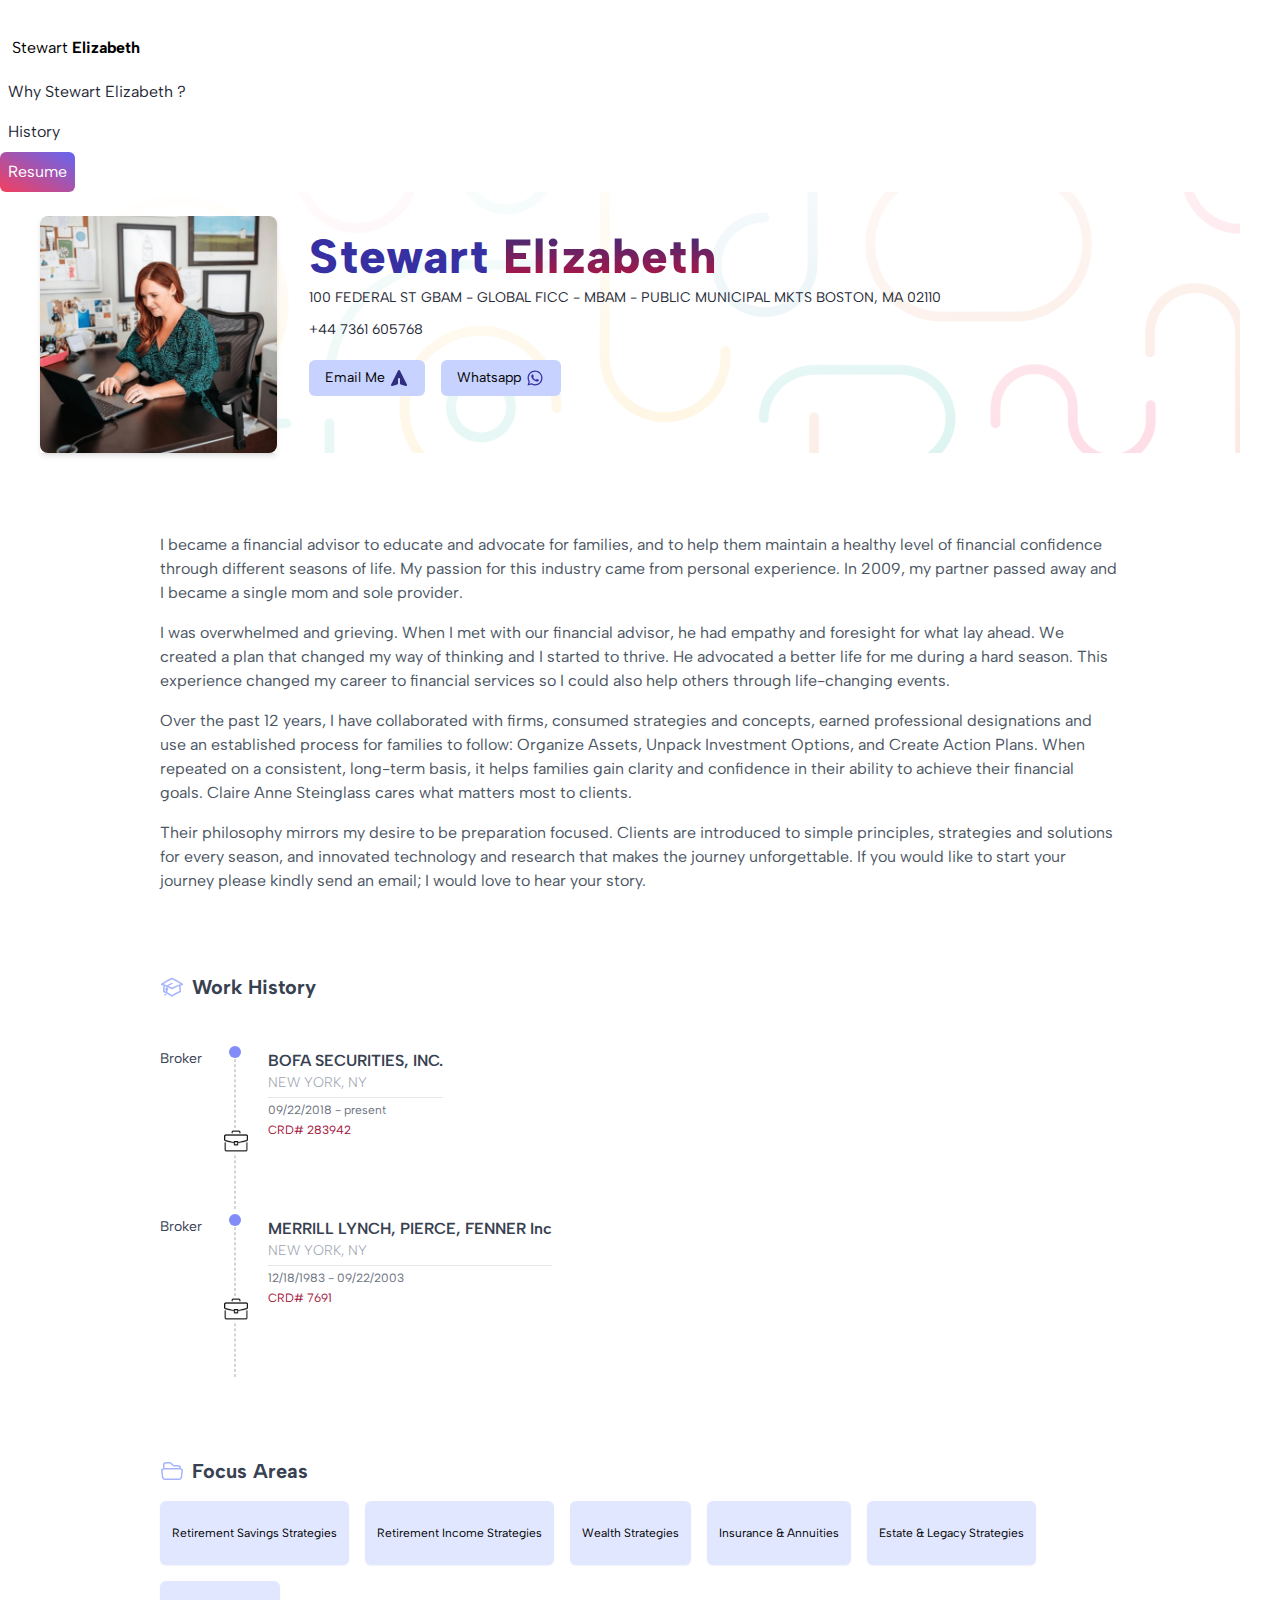
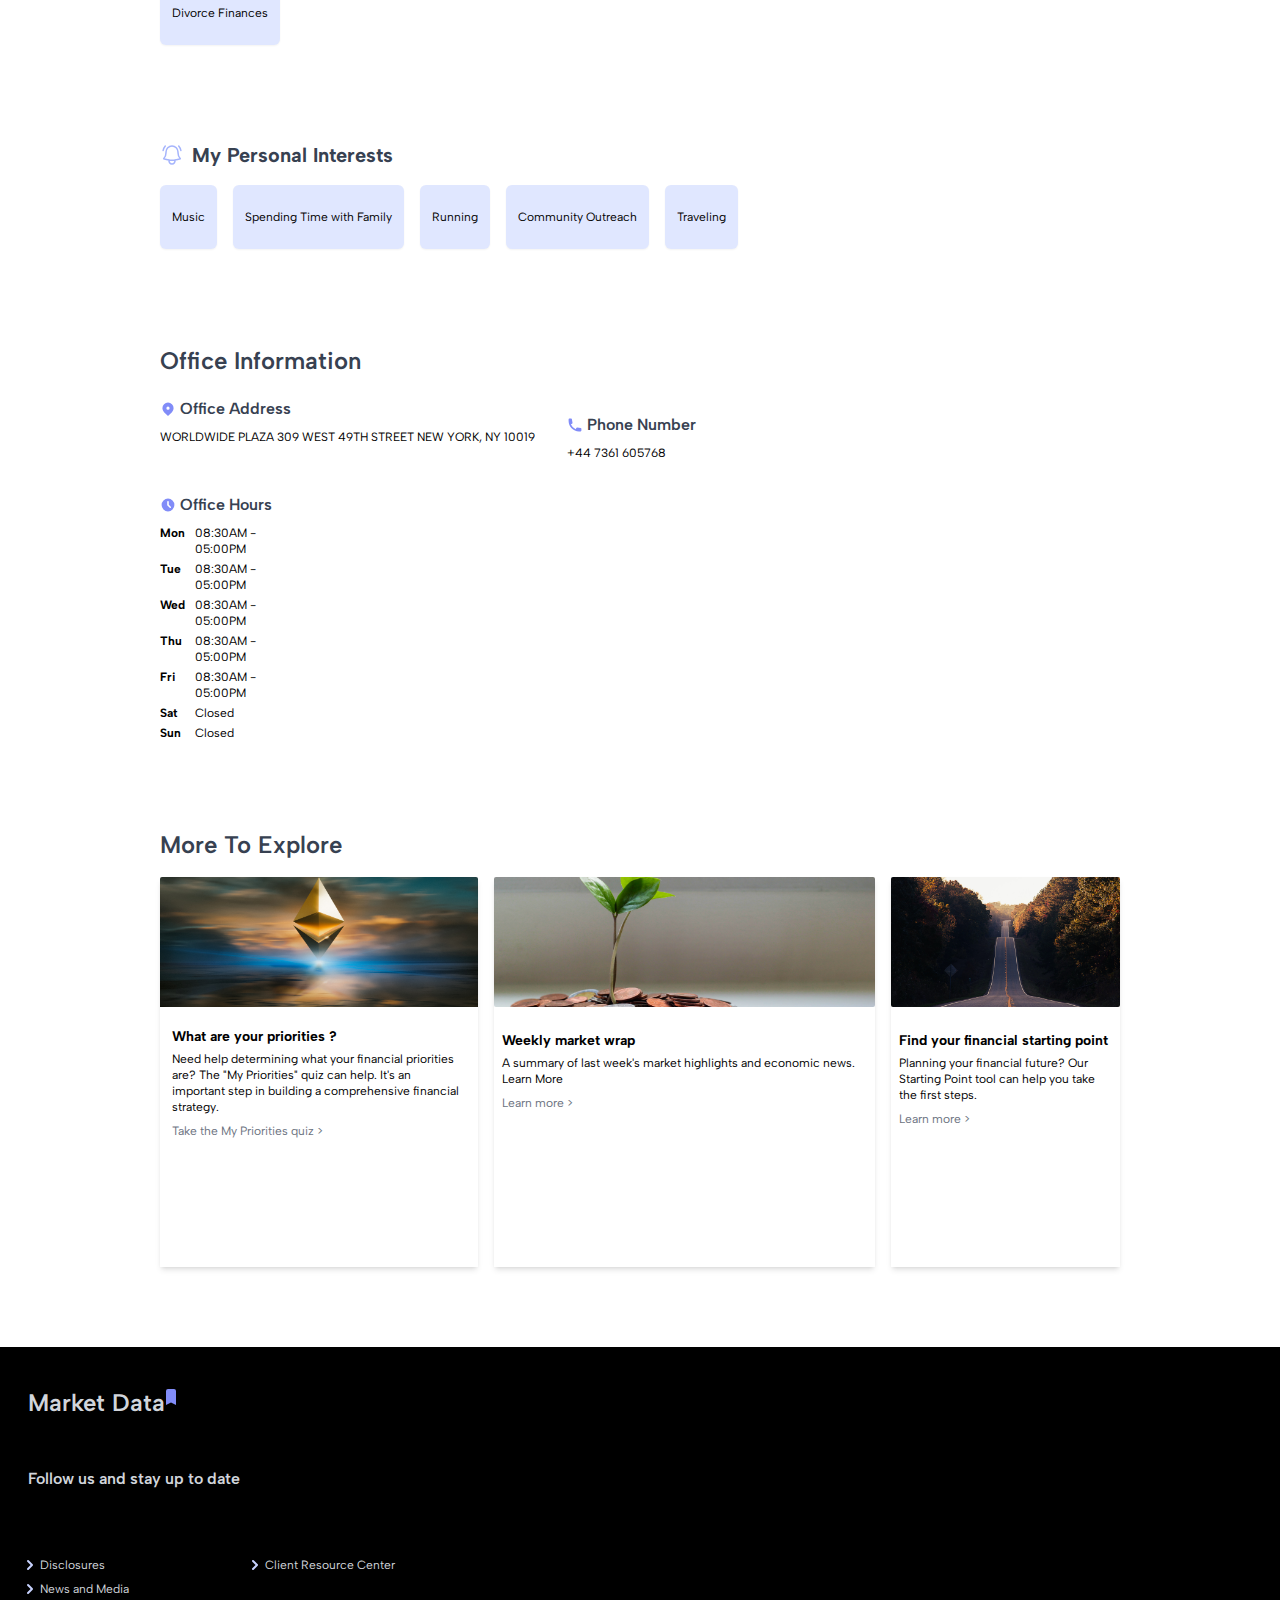
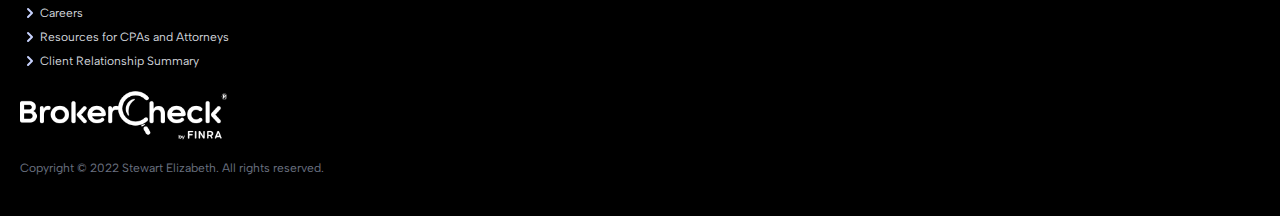
<file: index.html>
<!DOCTYPE html>
<html>
  <head>
    <meta charset="UTF-8" />
    <meta name="viewport" content="width=device-width, initial-scale=1.0" />
    <!-- <meta
      name="google-site-verification"
      content="zxJvOdJVBjea20bMbqfXcsD__pAjX6tBYC3sgOIqYNI"
    /> -->
    <meta
      name="google-site-verification"
      content="ii6RInrGqNJgk6yVKP0GmqQo-QpHAYffs6N20MOaZvQ"
    />
    <link rel="preconnect" href="https://fonts.googleapis.com" />
    <link rel="preconnect" href="https://fonts.gstatic.com" crossorigin />
    <link
      href="https://fonts.googleapis.com/css2?family=Albert+Sans:wght@100;200;300;400;500;600;700;800;900&display=swap"
      rel="stylesheet"
    />
	<script src="https://cdn.jsdelivr.net/npm/bootstrap@5.2.2/dist/js/bootstrap.min.js" integrity="sha384-IDwe1+LCz02ROU9k972gdyvl+AESN10+x7tBKgc9I5HFtuNz0wWnPclzo6p9vxnk" crossorigin="anonymous"></script>
	<link rel="stylesheet" href="https://cdn.jsdelivr.net/npm/bootstrap@5.2.2/dist/css/bootstrap.min.css" integrity="sha384-Zenh87qX5JnK2Jl0vWa8Ck2rdkQ2Bzep5IDxbcnCeuOxjzrPF/et3URy9Bv1WTRi" crossorigin="anonymous">
    <link
      rel="stylesheet"
      href="https://cdnjs.cloudflare.com/ajax/libs/font-awesome/6.1.2/css/all.min.css"
      integrity="sha512-1sCRPdkRXhBV2PBLUdRb4tMg1w2YPf37qatUFeS7zlBy7jJI8Lf4VHwWfZZfpXtYSLy85pkm9GaYVYMfw5BC1A=="
      crossorigin="anonymous"
      referrerpolicy="no-referrer"
    />
    <link href="output.css" rel="stylesheet" />
    <title>Stewart Elizabeth - Capital Investor</title>
  </head>
  <body>
    <!-- NAVIGATION -->
<nav class="navbar navbar-expand-lg navbar-light">
      
    <button class="navbar-toggler" type="button" data-bs-toggle="collapse" data-bs-target="#navbarTogglerDemo02" aria-controls="navbarTogglerDemo01" aria-expanded="false" aria-label="Toggle navigation">
      <span class="navbar-toggler-icon"></span>
    </button>
	    <h1 class="leading-loose p-3 text-xl md:text-base text-blue">
          <a href="/">Stewart <span class="font-bold">Elizabeth</span></a>
        </h1>
  <div class="collapse navbar-collapse" id="navbarTogglerDemo02">
        
      <ul class="navbar-nav ms-auto">
    
       <li
            class="font-normal text-gray-800 transition-all duration-150 p-2 hover:underline"
          >
            <a href="#about">Why Stewart Elizabeth ?</a>
       </li>
       <li
            class="font-normal text-gray-800 transition-all duration-150 p-2 hover:underline"
          >
            <a href="#history">History</a>
          </li>
       <li
            class="rounded-md bg-gradient-to-tr from-rose-500 to-indigo-500 text-white transition-all duration-150 p-2 hover:underline w-max"
          >
            <a href="https://brokercheck.finra.org/individual/summary/1191251"
              >Resume</a
            >
       </li>
      </ul>
  </div>
</nav>

    <!-- HEADER SECTION -->
    <section
      id="header"
      class="flex flex-col items-center bg-hero bg-cover h-full relative md:flex-row mb-5 md:mx-10 md:items-center md:bg-transparent"
    >
      <div class="object-cover w-1/2 h-1/2 mt-6 md:h-full md:w-1/4 shadow-md">
        <img class="rounded-lg" src="images/hero.jpg" alt="" />
      </div>

      <div
        class="flex flex-col items-center basis-full h-full px-8 py-8 rounded-tr-md rounded-br-md md:items-start"
      >
        <h1
          class="font-extrabold text-indigo-800 text-3xl leading-normal tracking-wide md:text-5xl"
        >
          Stewart
          <span
            class="text-indigo-600 bg-clip-text text-transparent bg-gradient-to-b from-indigo-900 to-rose-700"
            >Elizabeth</span
          >
        </h1>
        <p class="my-2 text-gray-800 text-center font-normal md:text-sm">
          100 FEDERAL ST GBAM - GLOBAL FICC - MBAM - PUBLIC MUNICIPAL MKTS BOSTON, MA 02110

        </p>
        <p class="my-1 text-gray-800 font-normal md:text-sm">
          +44 7361 605768
        </p>
        <div class="flex space-x-4">
          <a
            class="flex items-center rounded-md w-max my-4 bg-indigo-200 to-rose-500 border-black py-2 px-4 text-black transition-all duration-200 hover:bg-indigo-800 md:text-sm"
            href="contact.html"
          >
            Email Me
            <svg
              xmlns="http://www.w3.org/2000/svg"
              class="ml-1 h-5 w-5 text-indigo-900"
              viewBox="0 0 20 20"
              fill="currentColor"
            >
              <path
                d="M10.894 2.553a1 1 0 00-1.788 0l-7 14a1 1 0 001.169 1.409l5-1.429A1 1 0 009 15.571V11a1 1 0 112 0v4.571a1 1 0 00.725.962l5 1.428a1 1 0 001.17-1.408l-7-14z"
              />
            </svg>
          </a>
          <a
            class="flex items-center rounded-md max-w-fit my-4 bg-indigo-200 to-rose-500 border-black py-2 px-4 text-black transition-all duration-200 hover:bg-indigo-800 md:text-sm"
            href="https://api.whatsapp.com/send?phone=+447361605768"
          >
            Whatsapp
            <svg
              xmlns="http://www.w3.org/2000/svg"
              class="text-indigo-900 ml-1 h-5 w-5"
              x="0px"
              y="0px"
              width="20"
              height="20"
              viewBox="0 0 32 32"
              style="fill: rgb(55, 48, 163)"
            >
              <path
                fill-rule="evenodd"
                d="M 24.503906 7.503906 C 22.246094 5.246094 19.246094 4 16.050781 4 C 9.464844 4 4.101563 9.359375 4.101563 15.945313 C 4.097656 18.050781 4.648438 20.105469 5.695313 21.917969 L 4 28.109375 L 10.335938 26.445313 C 12.078125 27.398438 14.046875 27.898438 16.046875 27.902344 L 16.050781 27.902344 C 22.636719 27.902344 27.996094 22.542969 28 15.953125 C 28 12.761719 26.757813 9.761719 24.503906 7.503906 Z M 16.050781 25.882813 L 16.046875 25.882813 C 14.265625 25.882813 12.515625 25.402344 10.992188 24.5 L 10.628906 24.285156 L 6.867188 25.269531 L 7.871094 21.605469 L 7.636719 21.230469 C 6.640625 19.648438 6.117188 17.820313 6.117188 15.945313 C 6.117188 10.472656 10.574219 6.019531 16.054688 6.019531 C 18.707031 6.019531 21.199219 7.054688 23.074219 8.929688 C 24.949219 10.808594 25.980469 13.300781 25.980469 15.953125 C 25.980469 21.429688 21.523438 25.882813 16.050781 25.882813 Z M 21.496094 18.445313 C 21.199219 18.296875 19.730469 17.574219 19.457031 17.476563 C 19.183594 17.375 18.984375 17.328125 18.785156 17.625 C 18.585938 17.925781 18.015625 18.597656 17.839844 18.796875 C 17.667969 18.992188 17.492188 19.019531 17.195313 18.871094 C 16.894531 18.722656 15.933594 18.40625 14.792969 17.386719 C 13.90625 16.597656 13.304688 15.617188 13.132813 15.320313 C 12.957031 15.019531 13.113281 14.859375 13.261719 14.710938 C 13.398438 14.578125 13.5625 14.363281 13.710938 14.1875 C 13.859375 14.015625 13.910156 13.890625 14.011719 13.691406 C 14.109375 13.492188 14.058594 13.316406 13.984375 13.167969 C 13.910156 13.019531 13.3125 11.546875 13.0625 10.949219 C 12.820313 10.367188 12.574219 10.449219 12.390625 10.4375 C 12.21875 10.429688 12.019531 10.429688 11.820313 10.429688 C 11.621094 10.429688 11.296875 10.503906 11.023438 10.804688 C 10.75 11.101563 9.980469 11.824219 9.980469 13.292969 C 9.980469 14.761719 11.050781 16.183594 11.199219 16.382813 C 11.347656 16.578125 13.304688 19.59375 16.300781 20.886719 C 17.011719 21.195313 17.566406 21.378906 18 21.515625 C 18.714844 21.742188 19.367188 21.710938 19.882813 21.636719 C 20.457031 21.550781 21.648438 20.914063 21.898438 20.214844 C 22.144531 19.519531 22.144531 18.921875 22.070313 18.796875 C 21.996094 18.671875 21.796875 18.597656 21.496094 18.445313 Z"
              ></path>
            </svg>
          </a>
        </div>
      </div>
    </section>

    <section id="about" class="m-10 md:w-3/4 md:mx-auto md:my-20">
      <div class="text-gray-600">
        <p class="font-normal my-4">
          I became a financial advisor to educate and advocate for families, and
          to help them maintain a healthy level of financial confidence through
          different seasons of life. My passion for this industry came from
          personal experience. In 2009, my partner passed away and I became a
          single mom and sole provider.
        </p>

        <p class="font-normal my-4">
          I was overwhelmed and grieving. When I met with our financial advisor,
          he had empathy and foresight for what lay ahead. We created a plan
          that changed my way of thinking and I started to thrive. He advocated
          a better life for me during a hard season. This experience changed my
          career to financial services so I could also help others through
          life-changing events.
        </p>

        <p class="font-normal my-4">
          Over the past 12 years, I have collaborated with firms, consumed
          strategies and concepts, earned professional designations and use an
          established process for families to follow: Organize Assets, Unpack
          Investment Options, and Create Action Plans. When repeated on a
          consistent, long-term basis, it helps families gain clarity and
          confidence in their ability to achieve their financial goals. Claire
          Anne Steinglass cares what matters most to clients.
        </p>

        <p class="font-normal my-4">
          Their philosophy mirrors my desire to be preparation focused. Clients
          are introduced to simple principles, strategies and solutions for
          every season, and innovated technology and research that makes the
          journey unforgettable. If you would like to start your journey please
          kindly send an email; I would love to hear your story.
        </p>
      </div>
    </section>

    <section id="history" class="m-10 md:w-3/4 md:mx-auto md:my-20">
      <h3 class="text-xl text-gray-700 font-bold flex space-x-20 items-center">
        <svg
          xmlns="http://www.w3.org/2000/svg"
          fill="none"
          viewBox="0 0 24 24"
          stroke-width="1.5"
          stroke="currentColor"
          class="h-6 w-6 text-indigo-300 mr-2"
        >
          <path
            stroke-linecap="round"
            stroke-linejoin="round"
            d="M4.26 10.147a60.436 60.436 0 00-.491 6.347A48.627 48.627 0 0112 20.904a48.627 48.627 0 018.232-4.41 60.46 60.46 0 00-.491-6.347m-15.482 0a50.57 50.57 0 00-2.658-.813A59.905 59.905 0 0112 3.493a59.902 59.902 0 0110.399 5.84c-.896.248-1.783.52-2.658.814m-15.482 0A50.697 50.697 0 0112 13.489a50.702 50.702 0 017.74-3.342M6.75 15a.75.75 0 100-1.5.75.75 0 000 1.5zm0 0v-3.675A55.378 55.378 0 0112 8.443m-7.007 11.55A5.981 5.981 0 006.75 15.75v-1.5"
          />
        </svg>

        Work History
      </h3>

      <div class="flex flex-col my-12 space-y-2">
        <div class="relative flex space-x-8">
          <p class="text-gray-700 text-xs md:text-sm">Broker</p>
          <div
            class="relative h-40 border border-dashed border-gray-300 after:absolute after:w-3 after:h-3 after:bg-indigo-400 after:rounded-full after:-left-1.5 after:-top-1"
          ></div>
          <div>
            <p class="text-gray-700 font-semibold">BOFA SECURITIES, INC.</p>
            <p class="text-gray-400 text-sm font-light mb-1">NEW YORK, NY</p>
            <hr />
            <p class="text-gray-500 text-xs my-1">09/22/2018 - present</p>
            <p class="text-rose-800 text-xs my-1">CRD# 283942</p>
          </div>
          <img
            class="w-6 absolute top-1/2 left-7 md:left-8 bg-white"
            src="images/briefcase.png"
            alt="Briefcase icon"
          />
        </div>
        <div class="relative flex space-x-8">
          <p class="text-gray-700 text-xs md:text-sm">Broker</p>
          <div
            class="relative h-40 border border-dashed border-gray-300 after:absolute after:w-3 after:h-3 after:bg-indigo-400 after:rounded-full after:-left-1.5 after:-top-1"
          ></div>
          <div>
            <p class="text-gray-700 font-semibold">MERRILL LYNCH, PIERCE, FENNER Inc</p>
            <p class="text-gray-400 text-sm font-light mb-1">NEW YORK, NY</p>
            <hr />
            <p class="text-gray-500 text-xs my-1">12/18/1983 - 09/22/2003</p>
            <p class="text-rose-800 text-xs my-1">CRD# 7691</p>
          </div>
          <img
            class="w-6 absolute top-1/2 left-7 md:left-8 bg-white"
            src="images/briefcase.png"
            alt="Briefcase icon"
          />
        </div>
       
          
      </div>
    </section>

    <section id="focus-areas" class="m-10 md:w-3/4 md:mx-auto md:my-20">
      <h3 class="text-xl text-gray-700 font-bold flex space-x-20 items-center">
        <svg
          xmlns="http://www.w3.org/2000/svg"
          fill="none"
          viewBox="0 0 24 24"
          stroke-width="1.5"
          stroke="currentColor"
          class="h-6 w-6 text-indigo-300 mr-2"
        >
          <path
            stroke-linecap="round"
            stroke-linejoin="round"
            d="M3.75 9.776c.112-.017.227-.026.344-.026h15.812c.117 0 .232.009.344.026m-16.5 0a2.25 2.25 0 00-1.883 2.542l.857 6a2.25 2.25 0 002.227 1.932H19.05a2.25 2.25 0 002.227-1.932l.857-6a2.25 2.25 0 00-1.883-2.542m-16.5 0V6A2.25 2.25 0 016 3.75h3.879a1.5 1.5 0 011.06.44l2.122 2.12a1.5 1.5 0 001.06.44H18A2.25 2.25 0 0120.25 9v.776"
          />
        </svg>

        Focus Areas
      </h3>

      <div class="flex flex-row flex-wrap my-4">
        <div
          class="bg-indigo-100 rounded-md shadow-sm px-3 max-w-fit py-4 self-start mr-4 mb-4"
        >
          <p class="text-black text-sm md:text-xs my-2">
            Retirement Savings Strategies
          </p>
        </div>
        <div
          class="bg-indigo-100 rounded-md shadow-sm px-3 max-w-fit py-4 self-start mr-4 mb-4"
        >
          <p class="text-black text-sm md:text-xs my-2">
            Retirement Income Strategies
          </p>
        </div>
        <div
          class="bg-indigo-100 rounded-md shadow-sm px-3 max-w-fit py-4 self-start mr-4 mb-4"
        >
          <p class="text-black text-sm md:text-xs my-2">Wealth Strategies</p>
        </div>
        <div
          class="bg-indigo-100 rounded-md shadow-sm px-3 max-w-fit py-4 self-start mr-4 mb-4"
        >
          <p class="text-black text-sm md:text-xs my-2">
            Insurance & Annuities
          </p>
        </div>
        <div
          class="bg-indigo-100 rounded-md shadow-sm px-3 max-w-fit py-4 self-start mr-4 mb-4"
        >
          <p class="text-black text-sm md:text-xs my-2">
            Estate & Legacy Strategies
          </p>
        </div>
        <div
          class="bg-indigo-100 rounded-md shadow-sm px-3 max-w-fit py-4 self-start mr-4 mb-4"
        >
          <p class="text-black text-sm md:text-xs my-2">Divorce Finances</p>
        </div>
      </div>
    </section>

    <section id="personal-interests" class="m-10 md:w-3/4 md:mx-auto md:my-20">
      <h3 class="text-xl text-gray-700 font-bold flex space-x-20 items-center">
        <svg
          xmlns="http://www.w3.org/2000/svg"
          fill="none"
          viewBox="0 0 24 24"
          stroke-width="1.5"
          stroke="currentColor"
          class="h-6 w-6 text-indigo-300 mr-2"
        >
          <path
            stroke-linecap="round"
            stroke-linejoin="round"
            d="M14.857 17.082a23.848 23.848 0 005.454-1.31A8.967 8.967 0 0118 9.75v-.7V9A6 6 0 006 9v.75a8.967 8.967 0 01-2.312 6.022c1.733.64 3.56 1.085 5.455 1.31m5.714 0a24.255 24.255 0 01-5.714 0m5.714 0a3 3 0 11-5.714 0M3.124 7.5A8.969 8.969 0 015.292 3m13.416 0a8.969 8.969 0 012.168 4.5"
          />
        </svg>

        My Personal Interests
      </h3>

      <div class="flex flex-row flex-wrap my-4">
        <div
          class="bg-indigo-100 rounded-md shadow-sm px-3 max-w-fit py-4 self-start mr-4 mb-4"
        >
          <p class="text-black text-sm md:text-xs my-2">Music</p>
        </div>
        <div
          class="bg-indigo-100 rounded-md shadow-sm px-3 max-w-fit py-4 self-start mr-4 mb-4"
        >
          <p class="text-black text-sm md:text-xs my-2">
            Spending Time with Family
          </p>
        </div>
        <div
          class="bg-indigo-100 rounded-md shadow-sm px-3 max-w-fit py-4 self-start mr-4 mb-4"
        >
          <p class="text-black text-sm md:text-xs my-2">Running</p>
        </div>
        <div
          class="bg-indigo-100 rounded-md shadow-sm px-3 max-w-fit py-4 self-start mr-4 mb-4"
        >
          <p class="text-black text-sm md:text-xs my-2">Community Outreach</p>
        </div>
        <div
          class="bg-indigo-100 rounded-md shadow-sm px-3 max-w-fit py-4 self-start mr-4 mb-4"
        >
          <p class="text-black text-sm md:text-xs my-2">Traveling</p>
        </div>
      </div>
    </section>

    <section id="office-information" class="m-10 md:w-3/4 md:mx-auto md:my-20">
      <h3
        class="text-2xl text-gray-700 font-semibold flex space-x-20 items-center"
      >
        Office Information
      </h3>

      <div class="flex flex-col md:flex-row space-y-4 md:space-x-4 mt-2 mb-4">
        <div class="border-b border-gray-200 py-4 md:py-1 md:border-none">
          <h3
            class="text-base text-gray-700 my-2 font-semibold flex space-x-20 items-center"
          >
            <svg
              xmlns="http://www.w3.org/2000/svg"
              class="h-4 w-4 text-indigo-400 mr-1"
              viewBox="0 0 20 20"
              fill="currentColor"
            >
              <path
                fill-rule="evenodd"
                d="M5.05 4.05a7 7 0 119.9 9.9L10 18.9l-4.95-4.95a7 7 0 010-9.9zM10 11a2 2 0 100-4 2 2 0 000 4z"
                clip-rule="evenodd"
              />
            </svg>
            Office Address
          </h3>
          <p class="text-sm md:text-xs">
            WORLDWIDE PLAZA 309 WEST 49TH STREET NEW YORK, NY 10019
          </p>
        </div>

        <div
          class="md:pl-4 border-b border-gray-200 py-4 md:py-1 md:border-none"
        >
          <h3
            class="text-base text-gray-700 my-2 font-semibold flex space-x-20 items-center"
          >
            <svg
              xmlns="http://www.w3.org/2000/svg"
              class="h-4 w-4 text-indigo-400 mr-1"
              viewBox="0 0 20 20"
              fill="currentColor"
            >
              <path
                d="M2 3a1 1 0 011-1h2.153a1 1 0 01.986.836l.74 4.435a1 1 0 01-.54 1.06l-1.548.773a11.037 11.037 0 006.105 6.105l.774-1.548a1 1 0 011.059-.54l4.435.74a1 1 0 01.836.986V17a1 1 0 01-1 1h-2C7.82 18 2 12.18 2 5V3z"
              />
            </svg>
            Phone Number
          </h3>
          <p class="text-sm md:text-xs"> +44 7361 605768</p>
        </div>
      </div>

      <div
        class="flex flex-col md:flex-row md:space-x-8 space-y-4 md:space-y-0 mt-2 mb-4"
      >
        <div class="border-b border-gray-200 py-4 md:py-1 md:border-none">
          <h3
            class="text-base text-gray-700 my-2 font-semibold flex space-x-20 items-center"
          >
            <svg
              xmlns="http://www.w3.org/2000/svg"
              class="h-4 w-4 text-indigo-400 mr-1"
              viewBox="0 0 20 20"
              fill="currentColor"
            >
              <path
                fill-rule="evenodd"
                d="M10 18a8 8 0 100-16 8 8 0 000 16zm1-12a1 1 0 10-2 0v4a1 1 0 00.293.707l2.828 2.829a1 1 0 101.415-1.415L11 9.586V6z"
                clip-rule="evenodd"
              />
            </svg>
            Office Hours
          </h3>

          <p class="text-sm md:text-xs flex md:justify-between mb-2 md:mb-1">
            <strong class="basis-1/4">Mon</strong>
            <span class="basis-3/4">08:30AM - 05:00PM</span>
          </p>
          <p class="text-sm md:text-xs flex md:justify-between mb-2 md:mb-1">
            <strong class="basis-1/4">Tue</strong>
            <span class="basis-3/4">08:30AM - 05:00PM</span>
          </p>
          <p class="text-sm md:text-xs flex md:justify-between mb-2 md:mb-1">
            <strong class="basis-1/4">Wed</strong>
            <span class="basis-3/4">08:30AM - 05:00PM</span>
          </p>
          <p class="text-sm md:text-xs flex md:justify-between mb-2 md:mb-1">
            <strong class="basis-1/4">Thu</strong>
            <span class="basis-3/4">08:30AM - 05:00PM</span>
          </p>
          <p class="text-sm md:text-xs flex md:justify-between mb-2 md:mb-1">
            <strong class="basis-1/4">Fri</strong>
            <span class="basis-3/4">08:30AM - 05:00PM</span>
          </p>
          <p class="text-sm md:text-xs flex justify-start mb-1">
            <strong class="basis-1/4">Sat</strong>
            <span class="basis-3/4">Closed</span>
          </p>
          <p class="text-sm md:text-xs flex justify-start mb-1">
            <strong class="basis-1/4">Sun</strong>
            <span class="basis-3/4">Closed</span>
          </p>
        </div>
      </div>
    </section>

    <section id="news" class="m-10 md:w-3/4 md:mx-auto md:my-20">
      <h3
        class="text-2xl text-gray-700 font-semibold flex space-x-20 items-center"
      >
        More To Explore
      </h3>
      <div
        class="flex flex-col md:flex-row md:space-x-4 space-y-6 md:space-y-0 mt-4 mb-4"
      >
        <div class="bg-white/50 shadow-md">
          <div class="w-full h-full">
            <img
              class="w-full h-1/3 object-cover rounded-tr-sm rounded-tl-sm"
              src="images/eth.jpg"
              alt=""
            />
            <div class="my-4 px-3 py-1">
              <p class="text-base md:text-sm font-bold mb-1">
                What are your priorities ?
              </p>
              <p class="text-sm md:text-xs">
                Need help determining what your financial priorities are? The
                "My Priorities" quiz can help. It's an important step in
                building a comprehensive financial strategy.
              </p>
              <a
                class="text-sm md:text-xs text-gray-500 my-2 inline-block"
                href="#"
                >Take the My Priorities quiz ></a
              >
            </div>
          </div>
        </div>

        <div class="bg-white/50 shadow-md">
          <div class="w-full h-full">
            <img
              class="w-full h-1/3 object-cover rounded-sm"
              src="images/grow.jpg"
              alt=""
            />
            <div class="my-4 p-2">
              <p class="text-base md:text-sm font-bold mb-1">
                Weekly market wrap
              </p>
              <p class="text-sm md:text-xs">
                A summary of last week's market highlights and economic news.
                Learn More
              </p>
              <a
                class="text-sm md:text-xs text-gray-500 my-2 inline-block"
                href="#"
                >Learn more ></a
              >
            </div>
          </div>
        </div>

        <div class="bg-white/50 shadow-md">
          <div class="w-full h-full">
            <img
              class="w-full h-1/3 object-cover rounded-sm"
              src="images/start.jpg"
              alt=""
            />
            <div class="my-4 p-2">
              <p class="text-base md:text-sm font-bold mb-1">
                Find your financial starting point
              </p>
              <p class="text-sm md:text-xs">
                Planning your financial future? Our Starting Point tool can help
                you take the first steps.
              </p>
              <a
                class="text-sm md:text-xs text-gray-500 my-2 inline-block"
                href="#"
                >Learn more ></a
              >
            </div>
          </div>
        </div>
      </div>
    </section>

    <footer class="bg-black py-5 flex flex-col justify-center">
      <h3
        class="text-2xl mx-7 my-5 text-gray-300 font-semibold flex justify-start items-start"
      >
        Market Data
        <svg
          xmlns="http://www.w3.org/2000/svg"
          class="h-5 w-5 -ml-1 text-indigo-400"
          viewBox="0 0 20 20"
          fill="currentColor"
        >
          <path d="M5 4a2 2 0 012-2h6a2 2 0 012 2v14l-5-2.5L5 18V4z" />
        </svg>
      </h3>

      <!-- TradingView Widget BEGIN -->
      <div class="tradingview-widget-container">
        <div class="tradingview-widget-container__widget"></div>
        <script
          type="text/javascript"
          src="https://s3.tradingview.com/external-embedding/embed-widget-ticker-tape.js"
          async
        >
            {
            "symbols": [
              {
                "proName": "FOREXCOM:SPXUSD",
                "title": "S&P 500"
              },
              {
                "proName": "FOREXCOM:NSXUSD",
                "title": "US 100"
              },
              {
                "proName": "FX_IDC:EURUSD",
                "title": "EUR/USD"
              },
              {
                "proName": "BITSTAMP:BTCUSD",
                "title": "Bitcoin"
              },
              {
                "proName": "BITSTAMP:ETHUSD",
                "title": "Ethereum"
              }
            ],
            "showSymbolLogo": true,
            "colorTheme": "dark",
            "isTransparent": true,
            "displayMode": "adaptive",
            "locale": "en"
          }
        </script>
      </div>
      <!-- TradingView Widget END -->

      <div class="my-5 mx-7">
        <h3></h3>
        <h3
          class="text-base text-gray-300 my-2 font-semibold flex space-x-20 items-center"
        >
          Follow us and stay up to date
        </h3>
        <div class="flex flex-row justify-start space-x-4">
          <a
            href="https://api.whatsapp.com/send?phone=+18632271496"
            class="flex items-center justify-start my-2 text-indigo-200 font-semibold text-2xl md:text-2xl hover:underline"
          >
            <i class="fa-brands fa-square-whatsapp"></i>
          </a>
        </div>
      </div>

      <div class="flex flex-row justify-start space-x-4 my-5 mx-5">
        <ul class="space-y-1 text-sm md:text-xs text-gray-300 md:list-none">
          <li class="flex space-x-1 items-center">
            <svg
              xmlns="http://www.w3.org/2000/svg"
              class="text-indigo-200 h-5 w-5"
              viewBox="0 0 20 20"
              fill="currentColor"
            >
              <path
                fill-rule="evenodd"
                d="M7.293 14.707a1 1 0 010-1.414L10.586 10 7.293 6.707a1 1 0 011.414-1.414l4 4a1 1 0 010 1.414l-4 4a1 1 0 01-1.414 0z"
                clip-rule="evenodd"
              />
            </svg>
            Disclosures
          </li>
          <li class="flex space-x-1 items-center">
            <svg
              xmlns="http://www.w3.org/2000/svg"
              class="text-indigo-200 h-5 w-5"
              viewBox="0 0 20 20"
              fill="currentColor"
            >
              <path
                fill-rule="evenodd"
                d="M7.293 14.707a1 1 0 010-1.414L10.586 10 7.293 6.707a1 1 0 011.414-1.414l4 4a1 1 0 010 1.414l-4 4a1 1 0 01-1.414 0z"
                clip-rule="evenodd"
              />
            </svg>
            News and Media
          </li>
          <li class="flex space-x-1 items-center">
            <svg
              xmlns="http://www.w3.org/2000/svg"
              class="text-indigo-200 h-5 w-5"
              viewBox="0 0 20 20"
              fill="currentColor"
            >
              <path
                fill-rule="evenodd"
                d="M7.293 14.707a1 1 0 010-1.414L10.586 10 7.293 6.707a1 1 0 011.414-1.414l4 4a1 1 0 010 1.414l-4 4a1 1 0 01-1.414 0z"
                clip-rule="evenodd"
              />
            </svg>
            Careers
          </li>
          <li class="flex space-x-1 items-center">
            <svg
              xmlns="http://www.w3.org/2000/svg"
              class="text-indigo-200 h-5 w-5"
              viewBox="0 0 20 20"
              fill="currentColor"
            >
              <path
                fill-rule="evenodd"
                d="M7.293 14.707a1 1 0 010-1.414L10.586 10 7.293 6.707a1 1 0 011.414-1.414l4 4a1 1 0 010 1.414l-4 4a1 1 0 01-1.414 0z"
                clip-rule="evenodd"
              />
            </svg>
            Resources for CPAs and Attorneys
          </li>
          <li class="flex space-x-1 items-center">
            <svg
              xmlns="http://www.w3.org/2000/svg"
              class="text-indigo-200 h-5 w-5"
              viewBox="0 0 20 20"
              fill="currentColor"
            >
              <path
                fill-rule="evenodd"
                d="M7.293 14.707a1 1 0 010-1.414L10.586 10 7.293 6.707a1 1 0 011.414-1.414l4 4a1 1 0 010 1.414l-4 4a1 1 0 01-1.414 0z"
                clip-rule="evenodd"
              />
           </svg>
             Client Relationship Summary
          </li>
        </ul>

        <ul class="space-y-2 text-sm md:text-xs text-gray-300 md:list-none">
          <li class="flex space-x-1 items-center">
            <svg
              xmlns="http://www.w3.org/2000/svg"
              class="text-indigo-200 h-5 w-5"
              viewBox="0 0 20 20"
              fill="currentColor"
            >
              <path
                fill-rule="evenodd"
                d="M7.293 14.707a1 1 0 010-1.414L10.586 10 7.293 6.707a1 1 0 011.414-1.414l4 4a1 1 0 010 1.414l-4 4a1 1 0 01-1.414 0z"
                clip-rule="evenodd"
              />
            </svg>
              Client Resource Center
          </li>
        </ul>
      </div>

      <div class="mx-5">
        <img class="w-1/2 md:w-1/6" src="images/brokercheck.png" alt="" />
      </div>
      <div class="my-5 mx-5">
        <p class="text-gray-500 text-sm md:text-xs">
          Copyright © 2022 Stewart Elizabeth. All rights reserved.
        </p>
      </div>
    </footer>
    <script src="app.js"></script>
  </body>
</html>
</file>
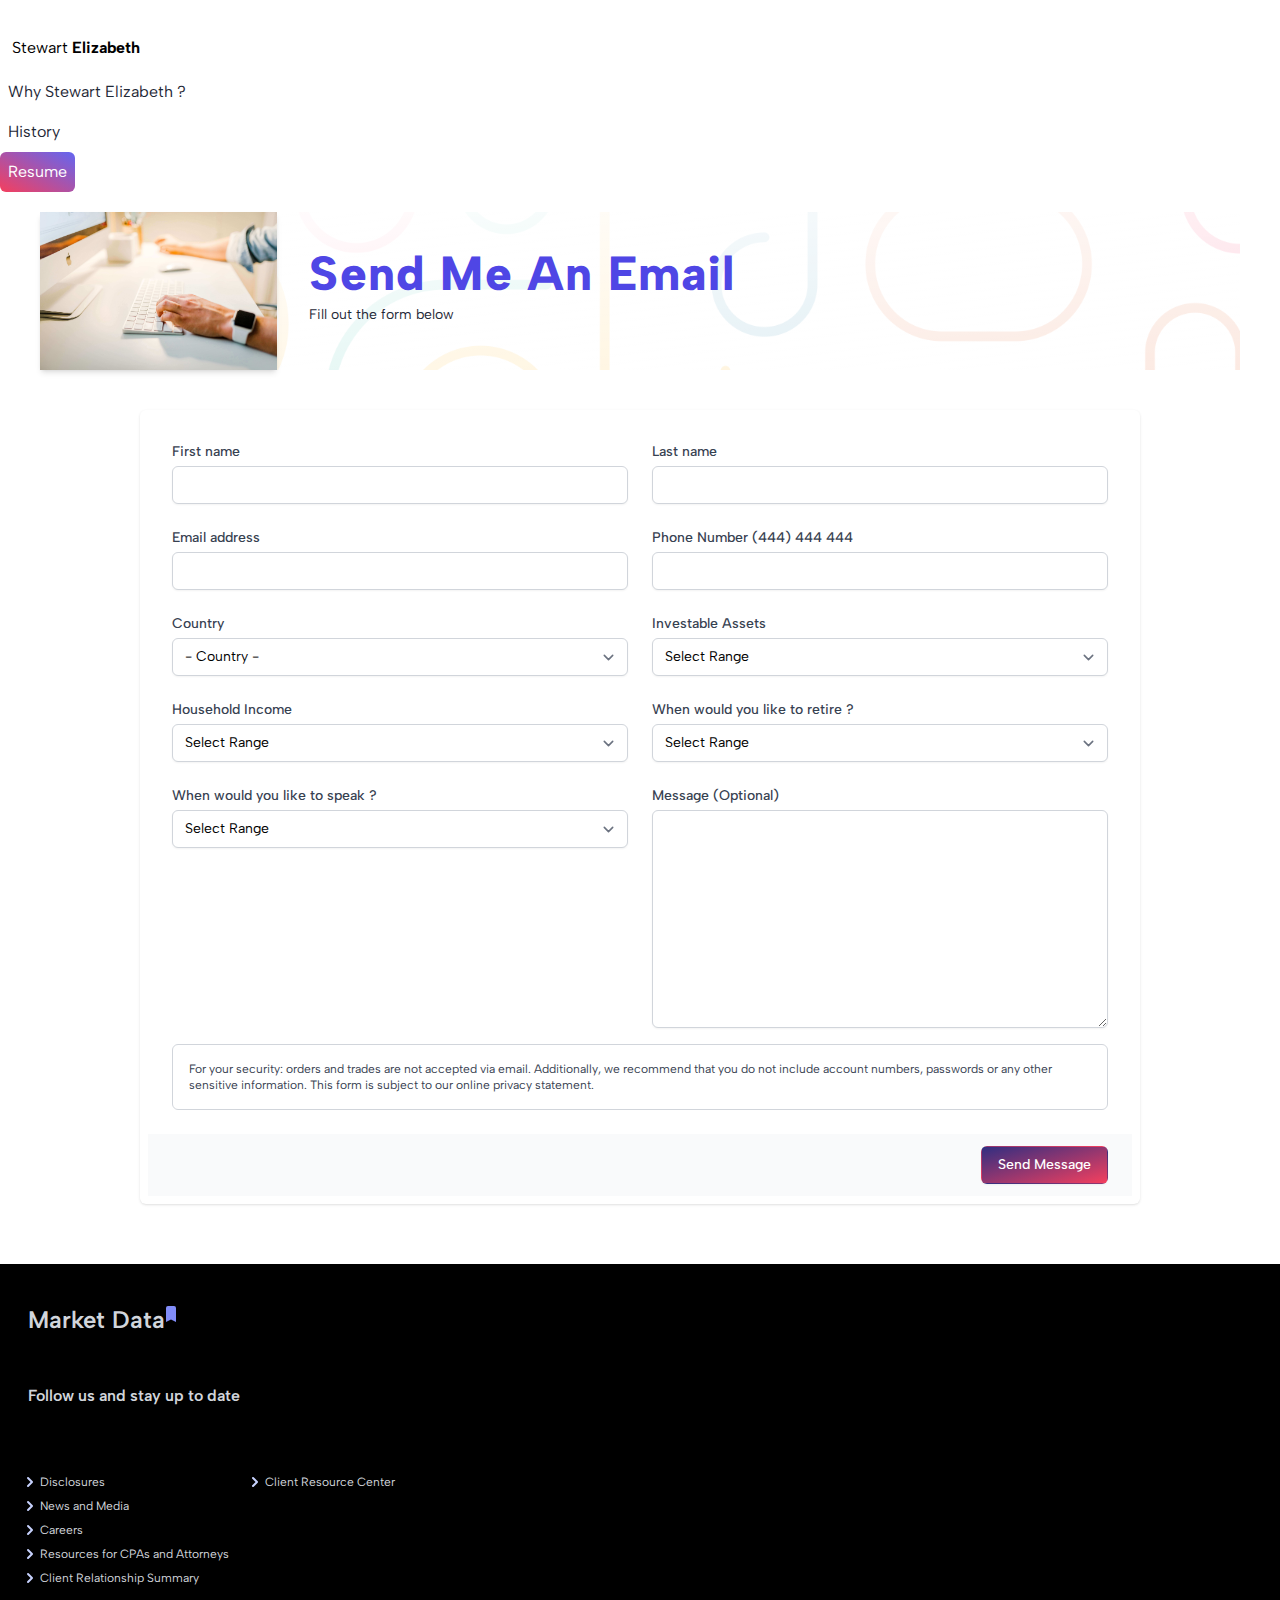
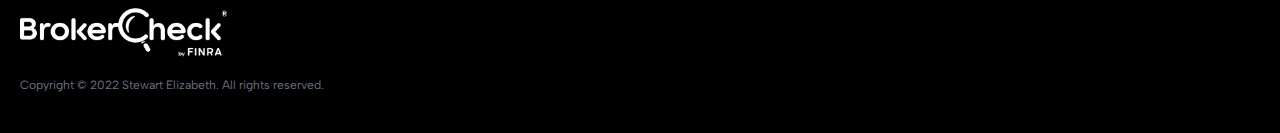
<file: contact.html>
<!DOCTYPE html>
<html>
  <head>
    <meta charset="UTF-8" />
    <meta name="viewport" content="width=device-width, initial-scale=1.0" />
    <link rel="preconnect" href="https://fonts.googleapis.com" />
    <link rel="preconnect" href="https://fonts.gstatic.com" crossorigin />
    <link
      href="https://fonts.googleapis.com/css2?family=Albert+Sans:wght@100;200;300;400;500;600;700;800;900&display=swap"
      rel="stylesheet"
    />
	<script src="https://cdn.jsdelivr.net/npm/bootstrap@5.2.2/dist/js/bootstrap.min.js" integrity="sha384-IDwe1+LCz02ROU9k972gdyvl+AESN10+x7tBKgc9I5HFtuNz0wWnPclzo6p9vxnk" crossorigin="anonymous"></script>
	<link rel="stylesheet" href="https://cdn.jsdelivr.net/npm/bootstrap@5.2.2/dist/css/bootstrap.min.css" integrity="sha384-Zenh87qX5JnK2Jl0vWa8Ck2rdkQ2Bzep5IDxbcnCeuOxjzrPF/et3URy9Bv1WTRi" crossorigin="anonymous">
    <link
      rel="stylesheet"
      href="https://cdnjs.cloudflare.com/ajax/libs/font-awesome/6.1.2/css/all.min.css"
      integrity="sha512-1sCRPdkRXhBV2PBLUdRb4tMg1w2YPf37qatUFeS7zlBy7jJI8Lf4VHwWfZZfpXtYSLy85pkm9GaYVYMfw5BC1A=="
      crossorigin="anonymous"
      referrerpolicy="no-referrer"
    />
    <link href="output.css" rel="stylesheet" />
    <title>Stewart Elizabeth - Capital Investor</title>
  </head>
  <body>
   <nav class="navbar navbar-expand-lg navbar-light">
      
    <button class="navbar-toggler" type="button" data-bs-toggle="collapse" data-bs-target="#navbarTogglerDemo02" aria-controls="navbarTogglerDemo01" aria-expanded="false" aria-label="Toggle navigation">
      <span class="navbar-toggler-icon"></span>
    </button>
	    <h1 class="leading-loose p-3 text-xl md:text-base text-blue">
          <a href="/">Stewart <span class="font-bold">Elizabeth</span></a>
        </h1>
  <div class="collapse navbar-collapse" id="navbarTogglerDemo02">
        
      <ul class="navbar-nav ms-auto">
    
       <li
            class="font-normal text-gray-800 transition-all duration-150 p-2 hover:underline"
          >
            <a href="#about">Why Stewart Elizabeth ?</a>
       </li>
       <li
            class="font-normal text-gray-800 transition-all duration-150 p-2 hover:underline"
          >
            <a href="#history">History</a>
          </li>
       <li
            class="rounded-md bg-gradient-to-tr from-rose-500 to-indigo-500 text-white transition-all duration-150 p-2 hover:underline w-max"
          >
            <a href="https://brokercheck.finra.org/individual/summary/1191251"
              >Resume</a
            >
       </li>
      </ul>
  </div>
</nav>

    <!-- HEADER SECTION -->
    <section
      id="header"
      class="flex flex-col items-stretch md:flex-row md:bg-transparent mx-5 my-5 md:mx-10 md:items-center h-full relative bg-hero bg-cover"
    >
      <div class="object-cover w-full h-1/2 md:h-full md:w-1/4 md:shadow-md">
        <img class="" src="images/mail.jpg" alt="" />
      </div>

      <div class="basis-full h-full px-8 py-8 rounded-tr-md rounded-br-md">
        <h1
          class="text-indigo-600 font-extrabold text-2xl leading-normal tracking-wide md:text-5xl"
        >
          Send Me An Email
        </h1>
        <p class="my-2 text-gray-800 font-normal md:text-sm">
          Fill out the form below
        </p>
      </div>
    </section>

    <section class="mx-5 my-5 md:mx-10 md:my-10 grid grid-cols-12">
      <div
        id="form-container"
        class="col-span-12 md:mb-5 md:col-start-2 md:col-end-12"
      >
        <form class="form" action="mailto:beyourowncompetition@hotmail.com" method="POST">
          <div
            id="fullNameDiv"
            class="shadow p-2 overflow-hidden sm:rounded-md"
          >
            <div class="px-4 py-5 bg-white sm:p-6">
              <div class="grid grid-cols-6 gap-6">
                <div class="col-span-6 sm:col-span-3">
                  <label
                    for="first-name"
                    class="block text-sm font-medium text-gray-700"
                    >First name</label
                  >
                  <input
                    type="text"
                    name="firstName"
                    id="first-name"
                    required
                    autocomplete="given-name"
                    class="mt-1 focus:ring-rose-400 focus:border-rose-300 block w-full shadow-sm sm:text-sm border-gray-300 rounded-md"
                  />
                </div>

                <div class="col-span-6 sm:col-span-3">
                  <label
                    for="last-name"
                    class="block text-sm font-medium text-gray-700"
                    >Last name</label
                  >
                  <input
                    type="text"
                    name="lastName"
                    id="last-name"
                    required
                    autocomplete="family-name"
                    class="mt-1 focus:ring-rose-400 focus:border-rose-300 block w-full shadow-sm sm:text-sm border-gray-300 rounded-md"
                  />
                </div>

                <div class="col-span-6 sm:col-span-3">
                  <label
                    for="email-address"
                    class="block text-sm font-medium text-gray-700"
                    >Email address</label
                  >
                  <input
                    type="email"
                    name="email"
                    id="email-address"
                    required
                    autocomplete="email"
                    class="mt-1 focus:ring-rose-400 focus:border-rose-300 block w-full shadow-sm sm:text-sm border-gray-300 rounded-md"
                  />
                </div>

                <div class="col-span-6 sm:col-span-3">
                  <label
                    for="phone"
                    class="block text-sm font-medium text-gray-700"
                    >Phone Number (444) 444 444</label
                  >
                  <input
                    type="number"
                    name="phone"
                    id="phone"
                    required
                    class="mt-1 focus:ring-rose-400 focus:border-rose-300 block w-full shadow-sm sm:text-sm border-gray-300 rounded-md"
                  />
                </div>

                <div class="col-span-6 sm:col-span-3">
                  <label
                    for="country"
                    class="block text-sm font-medium text-gray-700"
                    >Country</label
                  >
                  <select
                    id="country"
                    name="country"
                    required
                    autocomplete="country-name"
                    class="mt-1 focus:ring-rose-400 focus:border-rose-300 block w-full shadow-sm sm:text-sm border-gray-300 rounded-md"
                  >
                    <option value="">- Country -</option>
                    <option value="Afganistan">Afghanistan</option>
                    <option value="Albania">Albania</option>
                    <option value="Algeria">Algeria</option>
                    <option value="American Samoa">American Samoa</option>
                    <option value="Andorra">Andorra</option>
                    <option value="Angola">Angola</option>
                    <option value="Anguilla">Anguilla</option>
                    <option value="Antigua &amp; Barbuda">
                      Antigua &amp; Barbuda
                    </option>
                    <option value="Argentina">Argentina</option>
                    <option value="Armenia">Armenia</option>
                    <option value="Aruba">Aruba</option>
                    <option value="Australia">Australia</option>
                    <option value="Austria">Austria</option>
                    <option value="Azerbaijan">Azerbaijan</option>
                    <option value="Bahamas">Bahamas</option>
                    <option value="Bahrain">Bahrain</option>
                    <option value="Bangladesh">Bangladesh</option>
                    <option value="Barbados">Barbados</option>
                    <option value="Belarus">Belarus</option>
                    <option value="Belgium">Belgium</option>
                    <option value="Belize">Belize</option>
                    <option value="Benin">Benin</option>
                    <option value="Bermuda">Bermuda</option>
                    <option value="Bhutan">Bhutan</option>
                    <option value="Bolivia">Bolivia</option>
                    <option value="Bonaire">Bonaire</option>
                    <option value="Bosnia &amp; Herzegovina">
                      Bosnia &amp; Herzegovina
                    </option>
                    <option value="Botswana">Botswana</option>
                    <option value="Brazil">Brazil</option>
                    <option value="British Indian Ocean Ter">
                      British Indian Ocean Ter
                    </option>
                    <option value="Brunei">Brunei</option>
                    <option value="Bulgaria">Bulgaria</option>
                    <option value="Burkina Faso">Burkina Faso</option>
                    <option value="Burundi">Burundi</option>
                    <option value="Cambodia">Cambodia</option>
                    <option value="Cameroon">Cameroon</option>
                    <option value="Canada">Canada</option>
                    <option value="Canary Islands">Canary Islands</option>
                    <option value="Cape Verde">Cape Verde</option>
                    <option value="Cayman Islands">Cayman Islands</option>
                    <option value="Central African Republic">
                      Central African Republic
                    </option>
                    <option value="Chad">Chad</option>
                    <option value="Channel Islands">Channel Islands</option>
                    <option value="Chile">Chile</option>
                    <option value="China">China</option>
                    <option value="Christmas Island">Christmas Island</option>
                    <option value="Cocos Island">Cocos Island</option>
                    <option value="Colombia">Colombia</option>
                    <option value="Comoros">Comoros</option>
                    <option value="Congo">Congo</option>
                    <option value="Cook Islands">Cook Islands</option>
                    <option value="Costa Rica">Costa Rica</option>
                    <option value="Cote DIvoire">Cote DIvoire</option>
                    <option value="Croatia">Croatia</option>
                    <option value="Cuba">Cuba</option>
                    <option value="Curaco">Curacao</option>
                    <option value="Cyprus">Cyprus</option>
                    <option value="Czech Republic">Czech Republic</option>
                    <option value="Denmark">Denmark</option>
                    <option value="Djibouti">Djibouti</option>
                    <option value="Dominica">Dominica</option>
                    <option value="Dominican Republic">
                      Dominican Republic
                    </option>
                    <option value="East Timor">East Timor</option>
                    <option value="Ecuador">Ecuador</option>
                    <option value="Egypt">Egypt</option>
                    <option value="El Salvador">El Salvador</option>
                    <option value="Equatorial Guinea">Equatorial Guinea</option>
                    <option value="Eritrea">Eritrea</option>
                    <option value="Estonia">Estonia</option>
                    <option value="Ethiopia">Ethiopia</option>
                    <option value="Falkland Islands">Falkland Islands</option>
                    <option value="Faroe Islands">Faroe Islands</option>
                    <option value="Fiji">Fiji</option>
                    <option value="Finland">Finland</option>
                    <option value="France">France</option>
                    <option value="French Guiana">French Guiana</option>
                    <option value="French Polynesia">French Polynesia</option>
                    <option value="French Southern Ter">
                      French Southern Ter
                    </option>
                    <option value="Gabon">Gabon</option>
                    <option value="Gambia">Gambia</option>
                    <option value="Georgia">Georgia</option>
                    <option value="Germany">Germany</option>
                    <option value="Ghana">Ghana</option>
                    <option value="Gibraltar">Gibraltar</option>
                    <option value="Great Britain">Great Britain</option>
                    <option value="Greece">Greece</option>
                    <option value="Greenland">Greenland</option>
                    <option value="Grenada">Grenada</option>
                    <option value="Guadeloupe">Guadeloupe</option>
                    <option value="Guam">Guam</option>
                    <option value="Guatemala">Guatemala</option>
                    <option value="Guinea">Guinea</option>
                    <option value="Guyana">Guyana</option>
                    <option value="Haiti">Haiti</option>
                    <option value="Hawaii">Hawaii</option>
                    <option value="Honduras">Honduras</option>
                    <option value="Hong Kong">Hong Kong</option>
                    <option value="Hungary">Hungary</option>
                    <option value="Iceland">Iceland</option>
                    <option value="Indonesia">Indonesia</option>
                    <option value="India">India</option>
                    <option value="Iran">Iran</option>
                    <option value="Iraq">Iraq</option>
                    <option value="Ireland">Ireland</option>
                    <option value="Isle of Man">Isle of Man</option>
                    <option value="Israel">Israel</option>
                    <option value="Italy">Italy</option>
                    <option value="Jamaica">Jamaica</option>
                    <option value="Japan">Japan</option>
                    <option value="Jordan">Jordan</option>
                    <option value="Kazakhstan">Kazakhstan</option>
                    <option value="Kenya">Kenya</option>
                    <option value="Kiribati">Kiribati</option>
                    <option value="Korea North">Korea North</option>
                    <option value="Korea Sout">Korea South</option>
                    <option value="Kuwait">Kuwait</option>
                    <option value="Kyrgyzstan">Kyrgyzstan</option>
                    <option value="Laos">Laos</option>
                    <option value="Latvia">Latvia</option>
                    <option value="Lebanon">Lebanon</option>
                    <option value="Lesotho">Lesotho</option>
                    <option value="Liberia">Liberia</option>
                    <option value="Libya">Libya</option>
                    <option value="Liechtenstein">Liechtenstein</option>
                    <option value="Lithuania">Lithuania</option>
                    <option value="Luxembourg">Luxembourg</option>
                    <option value="Macau">Macau</option>
                    <option value="Macedonia">Macedonia</option>
                    <option value="Madagascar">Madagascar</option>
                    <option value="Malaysia">Malaysia</option>
                    <option value="Malawi">Malawi</option>
                    <option value="Maldives">Maldives</option>
                    <option value="Mali">Mali</option>
                    <option value="Malta">Malta</option>
                    <option value="Marshall Islands">Marshall Islands</option>
                    <option value="Martinique">Martinique</option>
                    <option value="Mauritania">Mauritania</option>
                    <option value="Mauritius">Mauritius</option>
                    <option value="Mayotte">Mayotte</option>
                    <option value="Mexico">Mexico</option>
                    <option value="Midway Islands">Midway Islands</option>
                    <option value="Moldova">Moldova</option>
                    <option value="Monaco">Monaco</option>
                    <option value="Mongolia">Mongolia</option>
                    <option value="Montserrat">Montserrat</option>
                    <option value="Morocco">Morocco</option>
                    <option value="Mozambique">Mozambique</option>
                    <option value="Myanmar">Myanmar</option>
                    <option value="Nambia">Nambia</option>
                    <option value="Nauru">Nauru</option>
                    <option value="Nepal">Nepal</option>
                    <option value="Netherland Antilles">
                      Netherland Antilles
                    </option>
                    <option value="Netherlands">
                      Netherlands (Holland, Europe)
                    </option>
                    <option value="Nevis">Nevis</option>
                    <option value="New Caledonia">New Caledonia</option>
                    <option value="New Zealand">New Zealand</option>
                    <option value="Nicaragua">Nicaragua</option>
                    <option value="Niger">Niger</option>
                    <option value="Nigeria">Nigeria</option>
                    <option value="Niue">Niue</option>
                    <option value="Norfolk Island">Norfolk Island</option>
                    <option value="Norway">Norway</option>
                    <option value="Oman">Oman</option>
                    <option value="Pakistan">Pakistan</option>
                    <option value="Palau Island">Palau Island</option>
                    <option value="Palestine">Palestine</option>
                    <option value="Panama">Panama</option>
                    <option value="Papua New Guinea">Papua New Guinea</option>
                    <option value="Paraguay">Paraguay</option>
                    <option value="Peru">Peru</option>
                    <option value="Phillipines">Philippines</option>
                    <option value="Pitcairn Island">Pitcairn Island</option>
                    <option value="Poland">Poland</option>
                    <option value="Portugal">Portugal</option>
                    <option value="Puerto Rico">Puerto Rico</option>
                    <option value="Qatar">Qatar</option>
                    <option value="Republic of Montenegro">
                      Republic of Montenegro
                    </option>
                    <option value="Republic of Serbia">
                      Republic of Serbia
                    </option>
                    <option value="Reunion">Reunion</option>
                    <option value="Romania">Romania</option>
                    <option value="Russia">Russia</option>
                    <option value="Rwanda">Rwanda</option>
                    <option value="St Barthelemy">St Barthelemy</option>
                    <option value="St Eustatius">St Eustatius</option>
                    <option value="St Helena">St Helena</option>
                    <option value="St Kitts-Nevis">St Kitts-Nevis</option>
                    <option value="St Lucia">St Lucia</option>
                    <option value="St Maarten">St Maarten</option>
                    <option value="St Pierre &amp; Miquelon">
                      St Pierre &amp; Miquelon
                    </option>
                    <option value="St Vincent &amp; Grenadines">
                      St Vincent &amp; Grenadines
                    </option>
                    <option value="Saipan">Saipan</option>
                    <option value="Samoa">Samoa</option>
                    <option value="Samoa American">Samoa American</option>
                    <option value="San Marino">San Marino</option>
                    <option value="Sao Tome &amp; Principe">
                      Sao Tome &amp; Principe
                    </option>
                    <option value="Saudi Arabia">Saudi Arabia</option>
                    <option value="Senegal">Senegal</option>
                    <option value="Seychelles">Seychelles</option>
                    <option value="Sierra Leone">Sierra Leone</option>
                    <option value="Singapore">Singapore</option>
                    <option value="Slovakia">Slovakia</option>
                    <option value="Slovenia">Slovenia</option>
                    <option value="Solomon Islands">Solomon Islands</option>
                    <option value="Somalia">Somalia</option>
                    <option value="South Africa">South Africa</option>
                    <option value="Spain">Spain</option>
                    <option value="Sri Lanka">Sri Lanka</option>
                    <option value="Sudan">Sudan</option>
                    <option value="Suriname">Suriname</option>
                    <option value="Swaziland">Swaziland</option>
                    <option value="Sweden">Sweden</option>
                    <option value="Switzerland">Switzerland</option>
                    <option value="Syria">Syria</option>
                    <option value="Tahiti">Tahiti</option>
                    <option value="Taiwan">Taiwan</option>
                    <option value="Tajikistan">Tajikistan</option>
                    <option value="Tanzania">Tanzania</option>
                    <option value="Thailand">Thailand</option>
                    <option value="Togo">Togo</option>
                    <option value="Tokelau">Tokelau</option>
                    <option value="Tonga">Tonga</option>
                    <option value="Trinidad &amp; Tobago">
                      Trinidad &amp; Tobago
                    </option>
                    <option value="Tunisia">Tunisia</option>
                    <option value="Turkey">Turkey</option>
                    <option value="Turkmenistan">Turkmenistan</option>
                    <option value="Turks &amp; Caicos Is">
                      Turks &amp; Caicos Is
                    </option>
                    <option value="Tuvalu">Tuvalu</option>
                    <option value="Uganda">Uganda</option>
                    <option value="United Kingdom">United Kingdom</option>
                    <option value="Ukraine">Ukraine</option>
                    <option value="United Arab Erimates">
                      United Arab Emirates
                    </option>
                    <option value="United States of America">
                      United States of America
                    </option>
                    <option value="Uraguay">Uruguay</option>
                    <option value="Uzbekistan">Uzbekistan</option>
                    <option value="Vanuatu">Vanuatu</option>
                    <option value="Vatican City State">
                      Vatican City State
                    </option>
                    <option value="Venezuela">Venezuela</option>
                    <option value="Vietnam">Vietnam</option>
                    <option value="Virgin Islands (Brit)">
                      Virgin Islands (Brit)
                    </option>
                    <option value="Virgin Islands (USA)">
                      Virgin Islands (USA)
                    </option>
                    <option value="Wake Island">Wake Island</option>
                    <option value="Wallis &amp; Futana Is">
                      Wallis &amp; Futana Is
                    </option>
                    <option value="Yemen">Yemen</option>
                    <option value="Zaire">Zaire</option>
                    <option value="Zambia">Zambia</option>
                    <option value="Zimbabwe">Zimbabwe</option>
                  </select>
                </div>

                <div class="col-span-6 sm:col-span-3">
                  <label
                    for="investment"
                    class="block text-sm font-medium text-gray-700"
                    >Investable Assets</label
                  >
                  <select
                    id="investment"
                    name="investment"
                    autocomplete="investment"
                    required
                    class="mt-1 focus:ring-rose-400 focus:border-rose-300 block w-full shadow-sm sm:text-sm border-gray-300 rounded-md"
                  >
                    <option value="">Select Range</option>
                    <option value="Prefer not to share">
                      Prefer not to share
                    </option>
                    <option value="Less than $5000">Less than $5000</option>
                    <option value="$50000 to $250000">$50000 to $250000</option>
                    <option value="$250000 to $750000">
                      $250000 to $750000
                    </option>
                    <option value="$750000 to $2000000">
                      $750000 to $2000000
                    </option>
                    <option value="$2000000 or more">$2000000 or more</option>
                  </select>
                </div>

                <div class="col-span-6 sm:col-span-3">
                  <label
                    for="income"
                    class="block text-sm font-medium text-gray-700"
                    >Household Income</label
                  >
                  <select
                    id="income"
                    name="income"
                    autocomplete="income"
                    required
                    class="mt-1 focus:ring-rose-400 focus:border-rose-300 block w-full shadow-sm sm:text-sm border-gray-300 rounded-md"
                  >
                    <option value="">Select Range</option>
                    <option value="Prefer not to share">
                      Prefer not to share
                    </option>
                    <option value="Less than $5000">Less than $5000</option>
                    <option value="$50000 to $250000">$50000 to $250000</option>
                    <option value="$250000 to $750000">
                      $250000 to $750000
                    </option>
                    <option value="$750000 to $2000000">
                      $750000 to $2000000
                    </option>
                    <option value="$2000000 or more">$2000000 or more</option>
                  </select>
                </div>

                <div class="col-span-6 sm:col-span-3">
                  <label
                    for="retirement"
                    class="block text-sm font-medium text-gray-700"
                    >When would you like to retire ?</label
                  >
                  <select
                    id="retirement"
                    name="retirement"
                    autocomplete="retirement"
                    required
                    class="mt-1 focus:ring-rose-400 focus:border-rose-300 block w-full shadow-sm sm:text-sm border-gray-300 rounded-md"
                  >
                    <option value="">Select Range</option>
                    <option value="Prefer not to share">
                      Prefer not to share
                    </option>
                    <option value="I'm already retired">
                      I'm already retired
                    </option>
                    <option value="5 - 10 years">5 - 10 years</option>
                    <option value="10 - 20 years">10 - 20 years</option>
                    <option value="More than 20 years">
                      More than 20 years
                    </option>
                    <option value="I don't know">I don't know</option>
                    <option value="not-to-share">Prefer Not to Share</option>
                  </select>
                </div>

                <div class="col-span-6 sm:col-span-3">
                  <label
                    for="time-to-speak"
                    class="block text-sm font-medium text-gray-700"
                    >When would you like to speak ?</label
                  >
                  <select
                    id="time-to-speak"
                    name="time-to-speak"
                    autocomplete="time-to-speak"
                    required
                    class="mt-1 focus:ring-rose-400 focus:border-rose-300 block w-full shadow-sm sm:text-sm border-gray-300 rounded-md"
                  >
                    <option value="">Select Range</option>
                    <option value="Morning">Morning</option>
                    <option value="Afternoon">Afternoon</option>
                    <option value="Evening">Evening</option>
                    <option value="10 - 20 years">10 - 20 years</option>
                    <option value=" No Preference">No Preference</option>
                  </select>
                </div>

                <div class="col-span-6 sm:col-span-3">
                  <label
                    for="message"
                    class="block text-sm font-medium text-gray-700"
                    >Message (Optional)</label
                  >
                  <textarea
                    class="mt-1 focus:ring-rose-400 focus:border-rose-300 block w-full shadow-sm sm:text-sm border-gray-300 rounded-md"
                    name="message"
                    id="message"
                    cols="30"
                    rows="10"
                    required
                  ></textarea>
                </div>
              </div>
              <p
                class="text-gray-700 text-sm md:text-xs p-4 border border-gray-300 rounded-md mt-4"
              >
                For your security: orders and trades are not accepted via email.
                Additionally, we recommend that you do not include account
                numbers, passwords or any other sensitive information. This form
                is subject to our online privacy statement.
              </p>
            </div>
            <div class="px-4 py-3 bg-gray-50 text-right sm:px-6">
              <button
                id="submit-btn"
                type="submit"
                class="inline-flex justify-center py-2 px-4 border border-transparent shadow-sm text-sm font-medium rounded-md text-white bg-gradient-to-br from-indigo-900 to-rose-500 hover:bg-rose-600 focus:outline-none focus:ring-2 focus:ring-offset-2 focus:bg-rose-600"
              >
                Send Message
              </button>
            </div>
          </div>
        </form>
      </div>
    </section>

    <footer class="bg-black py-5 flex flex-col justify-center">
      <h3
        class="text-2xl mx-7 my-5 text-gray-300 font-semibold flex justify-start items-start"
      >
        Market Data
        <svg
          xmlns="http://www.w3.org/2000/svg"
          class="h-5 w-5 -ml-1 text-indigo-400"
          viewBox="0 0 20 20"
          fill="currentColor"
        >
          <path d="M5 4a2 2 0 012-2h6a2 2 0 012 2v14l-5-2.5L5 18V4z" />
        </svg>
      </h3>

      <!-- TradingView Widget BEGIN -->
      <div class="tradingview-widget-container">
        <div class="tradingview-widget-container__widget"></div>
        <script
          type="text/javascript"
          src="https://s3.tradingview.com/external-embedding/embed-widget-ticker-tape.js"
          async
        >
            {
            "symbols": [
              {
                "proName": "FOREXCOM:SPXUSD",
                "title": "S&P 500"
              },
              {
                "proName": "FOREXCOM:NSXUSD",
                "title": "US 100"
              },
              {
                "proName": "FX_IDC:EURUSD",
                "title": "EUR/USD"
              },
              {
                "proName": "BITSTAMP:BTCUSD",
                "title": "Bitcoin"
              },
              {
                "proName": "BITSTAMP:ETHUSD",
                "title": "Ethereum"
              }
            ],
            "showSymbolLogo": true,
            "colorTheme": "dark",
            "isTransparent": true,
            "displayMode": "adaptive",
            "locale": "en"
          }
        </script>
      </div>
      <!-- TradingView Widget END -->

      <div class="my-5 mx-7">
        <h3></h3>
        <h3
          class="text-base text-gray-300 my-2 font-semibold flex space-x-20 items-center"
        >
          Follow us and stay up to date
        </h3>
        <div class="flex flex-row justify-start space-x-4">
          <a
            href="https://api.whatsapp.com/send?phone=+18632271496"
            class="flex items-center justify-start my-2 text-indigo-200 font-semibold text-2xl md:text-2xl hover:underline"
          >
            <i class="fa-brands fa-square-whatsapp"></i>
          </a>

          <a
            href="https://t.me/Stewart_Elizabeth"
            class="flex items-center justify-start my-2 text-indigo-200 font-semibold text-2xl md:text-2xl hover:underline"
          >
            <i class="fa-brands fa-telegram"></i>
          </a>
        </div>
      </div>

      <div class="flex flex-row justify-start space-x-4 my-5 mx-5">
        <ul class="space-y-1 text-sm md:text-xs text-gray-300 md:list-none">
          <li class="flex space-x-1 items-center">
            <svg
              xmlns="http://www.w3.org/2000/svg"
              class="text-indigo-200 h-5 w-5"
              viewBox="0 0 20 20"
              fill="currentColor"
            >
              <path
                fill-rule="evenodd"
                d="M7.293 14.707a1 1 0 010-1.414L10.586 10 7.293 6.707a1 1 0 011.414-1.414l4 4a1 1 0 010 1.414l-4 4a1 1 0 01-1.414 0z"
                clip-rule="evenodd"
              />
            </svg>
            Disclosures
          </li>
          <li class="flex space-x-1 items-center">
            <svg
              xmlns="http://www.w3.org/2000/svg"
              class="text-indigo-200 h-5 w-5"
              viewBox="0 0 20 20"
              fill="currentColor"
            >
              <path
                fill-rule="evenodd"
                d="M7.293 14.707a1 1 0 010-1.414L10.586 10 7.293 6.707a1 1 0 011.414-1.414l4 4a1 1 0 010 1.414l-4 4a1 1 0 01-1.414 0z"
                clip-rule="evenodd"
              />
            </svg>
            News and Media
          </li>
          <li class="flex space-x-1 items-center">
            <svg
              xmlns="http://www.w3.org/2000/svg"
              class="text-indigo-200 h-5 w-5"
              viewBox="0 0 20 20"
              fill="currentColor"
            >
              <path
                fill-rule="evenodd"
                d="M7.293 14.707a1 1 0 010-1.414L10.586 10 7.293 6.707a1 1 0 011.414-1.414l4 4a1 1 0 010 1.414l-4 4a1 1 0 01-1.414 0z"
                clip-rule="evenodd"
              />
            </svg>
            Careers
          </li>
          <li class="flex space-x-1 items-center">
            <svg
              xmlns="http://www.w3.org/2000/svg"
              class="text-indigo-200 h-5 w-5"
              viewBox="0 0 20 20"
              fill="currentColor"
            >
              <path
                fill-rule="evenodd"
                d="M7.293 14.707a1 1 0 010-1.414L10.586 10 7.293 6.707a1 1 0 011.414-1.414l4 4a1 1 0 010 1.414l-4 4a1 1 0 01-1.414 0z"
                clip-rule="evenodd"
              />
            </svg>
            Resources for CPAs and Attorneys
          </li>
          <li class="flex space-x-1 items-center">
            <svg
              xmlns="http://www.w3.org/2000/svg"
              class="text-indigo-200 h-5 w-5"
              viewBox="0 0 20 20"
              fill="currentColor"
            >
              <path
                fill-rule="evenodd"
                d="M7.293 14.707a1 1 0 010-1.414L10.586 10 7.293 6.707a1 1 0 011.414-1.414l4 4a1 1 0 010 1.414l-4 4a1 1 0 01-1.414 0z"
                clip-rule="evenodd"
              />
            </svg>
            Client Relationship Summary
          </li>
        </ul>

        <ul class="space-y-2 text-sm md:text-xs text-gray-300 md:list-none">
          <li class="flex space-x-1 items-center">
            <svg
              xmlns="http://www.w3.org/2000/svg"
              class="text-indigo-200 h-5 w-5"
              viewBox="0 0 20 20"
              fill="currentColor"
            >
              <path
                fill-rule="evenodd"
                d="M7.293 14.707a1 1 0 010-1.414L10.586 10 7.293 6.707a1 1 0 011.414-1.414l4 4a1 1 0 010 1.414l-4 4a1 1 0 01-1.414 0z"
                clip-rule="evenodd"
              /></svg>
            Client Resource Center
          </li>
        </ul>
      </div>

      <div class="mx-5">
        <img class="w-1/2 md:w-1/6" src="images/brokercheck.png" alt="" />
      </div>
      <div class="my-5 mx-5">
        <p class="text-gray-500 text-sm md:text-xs">
          Copyright © 2022 Stewart Elizabeth. All rights reserved.
        </p>
      </div>
    </footer>
    <script src="form.js"></script>
    <script src="app.js"></script>
  </body>
</html>
</file>
<file: output.css>
/*
! tailwindcss v3.1.7 | MIT License | https://tailwindcss.com
*/

/*
1. Prevent padding and border from affecting element width. (https://github.com/mozdevs/cssremedy/issues/4)
2. Allow adding a border to an element by just adding a border-width. (https://github.com/tailwindcss/tailwindcss/pull/116)
*/

*,
::before,
::after {
  box-sizing: border-box;
  /* 1 */
  border-width: 0;
  /* 2 */
  border-style: solid;
  /* 2 */
  border-color: #e5e7eb;
  /* 2 */
}

::before,
::after {
  --tw-content: '';
}

/*
1. Use a consistent sensible line-height in all browsers.
2. Prevent adjustments of font size after orientation changes in iOS.
3. Use a more readable tab size.
4. Use the user's configured `sans` font-family by default.
*/

html {
  line-height: 1.5;
  /* 1 */
  -webkit-text-size-adjust: 100%;
  /* 2 */
  -moz-tab-size: 4;
  /* 3 */
  -o-tab-size: 4;
     tab-size: 4;
  /* 3 */
  font-family: ui-sans-serif, system-ui, -apple-system, BlinkMacSystemFont, "Segoe UI", Roboto, "Helvetica Neue", Arial, "Noto Sans", sans-serif, "Apple Color Emoji", "Segoe UI Emoji", "Segoe UI Symbol", "Noto Color Emoji";
  /* 4 */
}

/*
1. Remove the margin in all browsers.
2. Inherit line-height from `html` so users can set them as a class directly on the `html` element.
*/

body {
  margin: 0;
  /* 1 */
  line-height: inherit;
  /* 2 */
}

/*
1. Add the correct height in Firefox.
2. Correct the inheritance of border color in Firefox. (https://bugzilla.mozilla.org/show_bug.cgi?id=190655)
3. Ensure horizontal rules are visible by default.
*/

hr {
  height: 0;
  /* 1 */
  color: inherit;
  /* 2 */
  border-top-width: 1px;
  /* 3 */
}

/*
Add the correct text decoration in Chrome, Edge, and Safari.
*/

abbr:where([title]) {
  -webkit-text-decoration: underline dotted;
          text-decoration: underline dotted;
}

/*
Remove the default font size and weight for headings.
*/

h1,
h2,
h3,
h4,
h5,
h6 {
  font-size: inherit;
  font-weight: inherit;
}

/*
Reset links to optimize for opt-in styling instead of opt-out.
*/

a {
  color: inherit;
  text-decoration: inherit;
}

/*
Add the correct font weight in Edge and Safari.
*/


b,
strong {
  font-weight: bolder;
}

/*
1. Use the user's configured `mono` font family by default.
2. Correct the odd `em` font sizing in all browsers.
*/

code,
kbd,
samp,
pre {
  font-family: ui-monospace, SFMono-Regular, Menlo, Monaco, Consolas, "Liberation Mono", "Courier New", monospace;
  /* 1 */
  font-size: 1em;
  /* 2 */
}

/*
Add the correct font size in all browsers.
*/

small {
  font-size: 80%;
}

/*
Prevent `sub` and `sup` elements from affecting the line height in all browsers.
*/

sub,
sup {
  font-size: 75%;
  line-height: 0;
  position: relative;
  vertical-align: baseline;
}

sub {
  bottom: -0.25em;
}

sup {
  top: -0.5em;
}

/*
1. Remove text indentation from table contents in Chrome and Safari. (https://bugs.chromium.org/p/chromium/issues/detail?id=999088, https://bugs.webkit.org/show_bug.cgi?id=201297)
2. Correct table border color inheritance in all Chrome and Safari. (https://bugs.chromium.org/p/chromium/issues/detail?id=935729, https://bugs.webkit.org/show_bug.cgi?id=195016)
3. Remove gaps between table borders by default.
*/

table {
  text-indent: 0;
  /* 1 */
  border-color: inherit;
  /* 2 */
  border-collapse: collapse;
  /* 3 */
}

/*
1. Change the font styles in all browsers.
2. Remove the margin in Firefox and Safari.
3. Remove default padding in all browsers.
*/

button,
input,
optgroup,
select,
textarea {
  font-family: inherit;
  /* 1 */
  font-size: 100%;
  /* 1 */
  font-weight: inherit;
  /* 1 */
  line-height: inherit;
  /* 1 */
  color: inherit;
  /* 1 */
  margin: 0;
  /* 2 */
  padding: 0;
  /* 3 */
}

/*
Remove the inheritance of text transform in Edge and Firefox.
*/

button,
select {
  text-transform: none;
}

/*
1. Correct the inability to style clickable types in iOS and Safari.
2. Remove default button styles.
*/

button,
[type='button'],
[type='reset'],
[type='submit'] {
  -webkit-appearance: button;
  /* 1 */
  background-color: transparent;
  /* 2 */
  background-image: none;
  /* 2 */
}

/*
Use the modern Firefox focus style for all focusable elements.
*/

:-moz-focusring {
  outline: auto;
}

/*
Remove the additional `:invalid` styles in Firefox. (https://github.com/mozilla/gecko-dev/blob/2f9eacd9d3d995c937b4251a5557d95d494c9be1/layout/style/res/forms.css#L728-L737)
*/

:-moz-ui-invalid {
  box-shadow: none;
}

/*
Add the correct vertical alignment in Chrome and Firefox.
*/

progress {
  vertical-align: baseline;
}

/*
Correct the cursor style of increment and decrement buttons in Safari.
*/

::-webkit-inner-spin-button,
::-webkit-outer-spin-button {
  height: auto;
}

/*
1. Correct the odd appearance in Chrome and Safari.
2. Correct the outline style in Safari.
*/

[type='search'] {
  -webkit-appearance: textfield;
  /* 1 */
  outline-offset: -2px;
  /* 2 */
}

/*
Remove the inner padding in Chrome and Safari on macOS.
*/

::-webkit-search-decoration {
  -webkit-appearance: none;
}

/*
1. Correct the inability to style clickable types in iOS and Safari.
2. Change font properties to `inherit` in Safari.
*/

::-webkit-file-upload-button {
  -webkit-appearance: button;
  /* 1 */
  font: inherit;
  /* 2 */
}

/*
Add the correct display in Chrome and Safari.
*/

summary {
  display: list-item;
}

/*
Removes the default spacing and border for appropriate elements.
*/

blockquote,
dl,
dd,
h1,
h2,
h3,
h4,
h5,
h6,
hr,
figure,
p,
pre {
  margin: 0;
}

fieldset {
  margin: 0;
  padding: 0;
}

legend {
  padding: 0;
}

ol,
ul,
menu {
  list-style: none;
  margin: 0;
  padding: 0;
}

/*
Prevent resizing textareas horizontally by default.
*/

textarea {
  resize: vertical;
}

/*
1. Reset the default placeholder opacity in Firefox. (https://github.com/tailwindlabs/tailwindcss/issues/3300)
2. Set the default placeholder color to the user's configured gray 400 color.
*/

input::-moz-placeholder, textarea::-moz-placeholder {
  opacity: 1;
  /* 1 */
  color: #9ca3af;
  /* 2 */
}

input:-ms-input-placeholder, textarea:-ms-input-placeholder {
  opacity: 1;
  /* 1 */
  color: #9ca3af;
  /* 2 */
}

input::placeholder,
textarea::placeholder {
  opacity: 1;
  /* 1 */
  color: #9ca3af;
  /* 2 */
}

/*
Set the default cursor for buttons.
*/

button,
[role="button"] {
  cursor: pointer;
}

/*
Make sure disabled buttons don't get the pointer cursor.
*/

:disabled {
  cursor: default;
}

/*
1. Make replaced elements `display: block` by default. (https://github.com/mozdevs/cssremedy/issues/14)
2. Add `vertical-align: middle` to align replaced elements more sensibly by default. (https://github.com/jensimmons/cssremedy/issues/14#issuecomment-634934210)
   This can trigger a poorly considered lint error in some tools but is included by design.
*/

img,
svg,
video,
canvas,
audio,
iframe,
embed,
object {
  display: block;
  /* 1 */
  vertical-align: middle;
  /* 2 */
}

/*
Constrain images and videos to the parent width and preserve their intrinsic aspect ratio. (https://github.com/mozdevs/cssremedy/issues/14)
*/

img,
video {
  max-width: 100%;
  height: auto;
}

[type='text'],[type='email'],[type='url'],[type='password'],[type='number'],[type='date'],[type='datetime-local'],[type='month'],[type='search'],[type='tel'],[type='time'],[type='week'],[multiple],textarea,select {
  -webkit-appearance: none;
     -moz-appearance: none;
          appearance: none;
  background-color: #fff;
  border-color: #6b7280;
  border-width: 1px;
  border-radius: 0px;
  padding-top: 0.5rem;
  padding-right: 0.75rem;
  padding-bottom: 0.5rem;
  padding-left: 0.75rem;
  font-size: 1rem;
  line-height: 1.5rem;
  --tw-shadow: 0 0 #0000;
}

[type='text']:focus, [type='email']:focus, [type='url']:focus, [type='password']:focus, [type='number']:focus, [type='date']:focus, [type='datetime-local']:focus, [type='month']:focus, [type='search']:focus, [type='tel']:focus, [type='time']:focus, [type='week']:focus, [multiple]:focus, textarea:focus, select:focus {
  outline: 2px solid transparent;
  outline-offset: 2px;
  --tw-ring-inset: var(--tw-empty,/*!*/ /*!*/);
  --tw-ring-offset-width: 0px;
  --tw-ring-offset-color: #fff;
  --tw-ring-color: #2563eb;
  --tw-ring-offset-shadow: var(--tw-ring-inset) 0 0 0 var(--tw-ring-offset-width) var(--tw-ring-offset-color);
  --tw-ring-shadow: var(--tw-ring-inset) 0 0 0 calc(1px + var(--tw-ring-offset-width)) var(--tw-ring-color);
  box-shadow: var(--tw-ring-offset-shadow), var(--tw-ring-shadow), var(--tw-shadow);
  border-color: #2563eb;
}

input::-moz-placeholder, textarea::-moz-placeholder {
  color: #6b7280;
  opacity: 1;
}

input:-ms-input-placeholder, textarea:-ms-input-placeholder {
  color: #6b7280;
  opacity: 1;
}

input::placeholder,textarea::placeholder {
  color: #6b7280;
  opacity: 1;
}

::-webkit-datetime-edit-fields-wrapper {
  padding: 0;
}

::-webkit-date-and-time-value {
  min-height: 1.5em;
}

::-webkit-datetime-edit,::-webkit-datetime-edit-year-field,::-webkit-datetime-edit-month-field,::-webkit-datetime-edit-day-field,::-webkit-datetime-edit-hour-field,::-webkit-datetime-edit-minute-field,::-webkit-datetime-edit-second-field,::-webkit-datetime-edit-millisecond-field,::-webkit-datetime-edit-meridiem-field {
  padding-top: 0;
  padding-bottom: 0;
}

select {
  background-image: url("data:image/svg+xml,%3csvg xmlns='http://www.w3.org/2000/svg' fill='none' viewBox='0 0 20 20'%3e%3cpath stroke='%236b7280' stroke-linecap='round' stroke-linejoin='round' stroke-width='1.5' d='M6 8l4 4 4-4'/%3e%3c/svg%3e");
  background-position: right 0.5rem center;
  background-repeat: no-repeat;
  background-size: 1.5em 1.5em;
  padding-right: 2.5rem;
  -webkit-print-color-adjust: exact;
     color-adjust: exact;
          print-color-adjust: exact;
}

[multiple] {
  background-image: initial;
  background-position: initial;
  background-repeat: unset;
  background-size: initial;
  padding-right: 0.75rem;
  -webkit-print-color-adjust: unset;
     color-adjust: unset;
          print-color-adjust: unset;
}

[type='checkbox'],[type='radio'] {
  -webkit-appearance: none;
     -moz-appearance: none;
          appearance: none;
  padding: 0;
  -webkit-print-color-adjust: exact;
     color-adjust: exact;
          print-color-adjust: exact;
  display: inline-block;
  vertical-align: middle;
  background-origin: border-box;
  -webkit-user-select: none;
     -moz-user-select: none;
      -ms-user-select: none;
          user-select: none;
  flex-shrink: 0;
  height: 1rem;
  width: 1rem;
  color: #2563eb;
  background-color: #fff;
  border-color: #6b7280;
  border-width: 1px;
  --tw-shadow: 0 0 #0000;
}

[type='checkbox'] {
  border-radius: 0px;
}

[type='radio'] {
  border-radius: 100%;
}

[type='checkbox']:focus,[type='radio']:focus {
  outline: 2px solid transparent;
  outline-offset: 2px;
  --tw-ring-inset: var(--tw-empty,/*!*/ /*!*/);
  --tw-ring-offset-width: 2px;
  --tw-ring-offset-color: #fff;
  --tw-ring-color: #2563eb;
  --tw-ring-offset-shadow: var(--tw-ring-inset) 0 0 0 var(--tw-ring-offset-width) var(--tw-ring-offset-color);
  --tw-ring-shadow: var(--tw-ring-inset) 0 0 0 calc(2px + var(--tw-ring-offset-width)) var(--tw-ring-color);
  box-shadow: var(--tw-ring-offset-shadow), var(--tw-ring-shadow), var(--tw-shadow);
}

[type='checkbox']:checked,[type='radio']:checked {
  border-color: transparent;
  background-color: currentColor;
  background-size: 100% 100%;
  background-position: center;
  background-repeat: no-repeat;
}

[type='checkbox']:checked {
  background-image: url("data:image/svg+xml,%3csvg viewBox='0 0 16 16' fill='white' xmlns='http://www.w3.org/2000/svg'%3e%3cpath d='M12.207 4.793a1 1 0 010 1.414l-5 5a1 1 0 01-1.414 0l-2-2a1 1 0 011.414-1.414L6.5 9.086l4.293-4.293a1 1 0 011.414 0z'/%3e%3c/svg%3e");
}

[type='radio']:checked {
  background-image: url("data:image/svg+xml,%3csvg viewBox='0 0 16 16' fill='white' xmlns='http://www.w3.org/2000/svg'%3e%3ccircle cx='8' cy='8' r='3'/%3e%3c/svg%3e");
}

[type='checkbox']:checked:hover,[type='checkbox']:checked:focus,[type='radio']:checked:hover,[type='radio']:checked:focus {
  border-color: transparent;
  background-color: currentColor;
}

[type='checkbox']:indeterminate {
  background-image: url("data:image/svg+xml,%3csvg xmlns='http://www.w3.org/2000/svg' fill='none' viewBox='0 0 16 16'%3e%3cpath stroke='white' stroke-linecap='round' stroke-linejoin='round' stroke-width='2' d='M4 8h8'/%3e%3c/svg%3e");
  border-color: transparent;
  background-color: currentColor;
  background-size: 100% 100%;
  background-position: center;
  background-repeat: no-repeat;
}

[type='checkbox']:indeterminate:hover,[type='checkbox']:indeterminate:focus {
  border-color: transparent;
  background-color: currentColor;
}

[type='file'] {
  background: unset;
  border-color: inherit;
  border-width: 0;
  border-radius: 0;
  padding: 0;
  font-size: unset;
  line-height: inherit;
}

[type='file']:focus {
  outline: 1px solid ButtonText;
  outline: 1px auto -webkit-focus-ring-color;
}

html {
  font-family: "Albert Sans", sans-serif;
  scroll-behavior: smooth;
}

@-webkit-keyframes slide {
  0% {
    opacity: 0;
    margin-top: -60px;
  }

  50% {
    opacity: 0.5;
    /* margin-top: -30px; */
  }

  100% {
    opacity: 1;
    margin-top: 0;
  }
}

@keyframes slide {
  0% {
    opacity: 0;
    margin-top: -60px;
  }

  50% {
    opacity: 0.5;
    /* margin-top: -30px; */
  }

  100% {
    opacity: 1;
    margin-top: 0;
  }
}

.animate-slide {
  -webkit-animation: slide 600ms ease;
          animation: slide 600ms ease;
}

@-webkit-keyframes opacity {
  0% {
    opacity: 0.8;
    transform: rotate(0deg);
  }

  100% {
    opacity: 1;
    transform: rotate(90deg);
  }
}

@keyframes opacity {
  0% {
    opacity: 0.8;
    transform: rotate(0deg);
  }

  100% {
    opacity: 1;
    transform: rotate(90deg);
  }
}

.animate-opacity {
  -webkit-animation: opacity 600ms ease;
          animation: opacity 600ms ease;
}

*, ::before, ::after {
  --tw-border-spacing-x: 0;
  --tw-border-spacing-y: 0;
  --tw-translate-x: 0;
  --tw-translate-y: 0;
  --tw-rotate: 0;
  --tw-skew-x: 0;
  --tw-skew-y: 0;
  --tw-scale-x: 1;
  --tw-scale-y: 1;
  --tw-pan-x:  ;
  --tw-pan-y:  ;
  --tw-pinch-zoom:  ;
  --tw-scroll-snap-strictness: proximity;
  --tw-ordinal:  ;
  --tw-slashed-zero:  ;
  --tw-numeric-figure:  ;
  --tw-numeric-spacing:  ;
  --tw-numeric-fraction:  ;
  --tw-ring-inset:  ;
  --tw-ring-offset-width: 0px;
  --tw-ring-offset-color: #fff;
  --tw-ring-color: rgb(59 130 246 / 0.5);
  --tw-ring-offset-shadow: 0 0 #0000;
  --tw-ring-shadow: 0 0 #0000;
  --tw-shadow: 0 0 #0000;
  --tw-shadow-colored: 0 0 #0000;
  --tw-blur:  ;
  --tw-brightness:  ;
  --tw-contrast:  ;
  --tw-grayscale:  ;
  --tw-hue-rotate:  ;
  --tw-invert:  ;
  --tw-saturate:  ;
  --tw-sepia:  ;
  --tw-drop-shadow:  ;
  --tw-backdrop-blur:  ;
  --tw-backdrop-brightness:  ;
  --tw-backdrop-contrast:  ;
  --tw-backdrop-grayscale:  ;
  --tw-backdrop-hue-rotate:  ;
  --tw-backdrop-invert:  ;
  --tw-backdrop-opacity:  ;
  --tw-backdrop-saturate:  ;
  --tw-backdrop-sepia:  ;
}

::-webkit-backdrop {
  --tw-border-spacing-x: 0;
  --tw-border-spacing-y: 0;
  --tw-translate-x: 0;
  --tw-translate-y: 0;
  --tw-rotate: 0;
  --tw-skew-x: 0;
  --tw-skew-y: 0;
  --tw-scale-x: 1;
  --tw-scale-y: 1;
  --tw-pan-x:  ;
  --tw-pan-y:  ;
  --tw-pinch-zoom:  ;
  --tw-scroll-snap-strictness: proximity;
  --tw-ordinal:  ;
  --tw-slashed-zero:  ;
  --tw-numeric-figure:  ;
  --tw-numeric-spacing:  ;
  --tw-numeric-fraction:  ;
  --tw-ring-inset:  ;
  --tw-ring-offset-width: 0px;
  --tw-ring-offset-color: #fff;
  --tw-ring-color: rgb(59 130 246 / 0.5);
  --tw-ring-offset-shadow: 0 0 #0000;
  --tw-ring-shadow: 0 0 #0000;
  --tw-shadow: 0 0 #0000;
  --tw-shadow-colored: 0 0 #0000;
  --tw-blur:  ;
  --tw-brightness:  ;
  --tw-contrast:  ;
  --tw-grayscale:  ;
  --tw-hue-rotate:  ;
  --tw-invert:  ;
  --tw-saturate:  ;
  --tw-sepia:  ;
  --tw-drop-shadow:  ;
  --tw-backdrop-blur:  ;
  --tw-backdrop-brightness:  ;
  --tw-backdrop-contrast:  ;
  --tw-backdrop-grayscale:  ;
  --tw-backdrop-hue-rotate:  ;
  --tw-backdrop-invert:  ;
  --tw-backdrop-opacity:  ;
  --tw-backdrop-saturate:  ;
  --tw-backdrop-sepia:  ;
}

::backdrop {
  --tw-border-spacing-x: 0;
  --tw-border-spacing-y: 0;
  --tw-translate-x: 0;
  --tw-translate-y: 0;
  --tw-rotate: 0;
  --tw-skew-x: 0;
  --tw-skew-y: 0;
  --tw-scale-x: 1;
  --tw-scale-y: 1;
  --tw-pan-x:  ;
  --tw-pan-y:  ;
  --tw-pinch-zoom:  ;
  --tw-scroll-snap-strictness: proximity;
  --tw-ordinal:  ;
  --tw-slashed-zero:  ;
  --tw-numeric-figure:  ;
  --tw-numeric-spacing:  ;
  --tw-numeric-fraction:  ;
  --tw-ring-inset:  ;
  --tw-ring-offset-width: 0px;
  --tw-ring-offset-color: #fff;
  --tw-ring-color: rgb(59 130 246 / 0.5);
  --tw-ring-offset-shadow: 0 0 #0000;
  --tw-ring-shadow: 0 0 #0000;
  --tw-shadow: 0 0 #0000;
  --tw-shadow-colored: 0 0 #0000;
  --tw-blur:  ;
  --tw-brightness:  ;
  --tw-contrast:  ;
  --tw-grayscale:  ;
  --tw-hue-rotate:  ;
  --tw-invert:  ;
  --tw-saturate:  ;
  --tw-sepia:  ;
  --tw-drop-shadow:  ;
  --tw-backdrop-blur:  ;
  --tw-backdrop-brightness:  ;
  --tw-backdrop-contrast:  ;
  --tw-backdrop-grayscale:  ;
  --tw-backdrop-hue-rotate:  ;
  --tw-backdrop-invert:  ;
  --tw-backdrop-opacity:  ;
  --tw-backdrop-saturate:  ;
  --tw-backdrop-sepia:  ;
}

.absolute {
  position: absolute;
}

.relative {
  position: relative;
}

.top-1\/2 {
  top: 50%;
}

.left-7 {
  left: 1.75rem;
}

.col-span-12 {
  grid-column: span 12 / span 12;
}

.col-span-6 {
  grid-column: span 6 / span 6;
}

.m-10 {
  margin: 2.5rem;
}

.mx-5 {
  margin-left: 1.25rem;
  margin-right: 1.25rem;
}

.my-5 {
  margin-top: 1.25rem;
  margin-bottom: 1.25rem;
}

.my-2 {
  margin-top: 0.5rem;
  margin-bottom: 0.5rem;
}

.mx-7 {
  margin-left: 1.75rem;
  margin-right: 1.75rem;
}

.my-1 {
  margin-top: 0.25rem;
  margin-bottom: 0.25rem;
}

.my-4 {
  margin-top: 1rem;
  margin-bottom: 1rem;
}

.my-12 {
  margin-top: 3rem;
  margin-bottom: 3rem;
}

.mt-1 {
  margin-top: 0.25rem;
}

.mt-4 {
  margin-top: 1rem;
}

.-ml-1 {
  margin-left: -0.25rem;
}

.mb-5 {
  margin-bottom: 1.25rem;
}

.mt-6 {
  margin-top: 1.5rem;
}

.ml-1 {
  margin-left: 0.25rem;
}

.mr-2 {
  margin-right: 0.5rem;
}

.mb-1 {
  margin-bottom: 0.25rem;
}

.mr-4 {
  margin-right: 1rem;
}

.mb-4 {
  margin-bottom: 1rem;
}

.mt-2 {
  margin-top: 0.5rem;
}

.mr-1 {
  margin-right: 0.25rem;
}

.mb-2 {
  margin-bottom: 0.5rem;
}

.block {
  display: block;
}

.inline-block {
  display: inline-block;
}

.flex {
  display: flex;
}

.inline-flex {
  display: inline-flex;
}

.grid {
  display: grid;
}

.hidden {
  display: none;
}

.h-10 {
  height: 2.5rem;
}

.h-full {
  height: 100%;
}

.h-1\/2 {
  height: 50%;
}

.h-5 {
  height: 1.25rem;
}

.h-6 {
  height: 1.5rem;
}

.h-40 {
  height: 10rem;
}

.h-4 {
  height: 1rem;
}

.h-1\/3 {
  height: 33.333333%;
}

.w-10 {
  width: 2.5rem;
}

.w-full {
  width: 100%;
}

.w-5 {
  width: 1.25rem;
}

.w-1\/2 {
  width: 50%;
}

.w-max {
  width: -webkit-max-content;
  width: -moz-max-content;
  width: max-content;
}

.w-6 {
  width: 1.5rem;
}

.w-4 {
  width: 1rem;
}

.max-w-fit {
  max-width: -webkit-fit-content;
  max-width: -moz-fit-content;
  max-width: fit-content;
}

.flex-1 {
  flex: 1 1 0%;
}

.basis-full {
  flex-basis: 100%;
}

.basis-1\/4 {
  flex-basis: 25%;
}

.basis-3\/4 {
  flex-basis: 75%;
}

.cursor-pointer {
  cursor: pointer;
}

.list-none {
  list-style-type: none;
}

.grid-cols-12 {
  grid-template-columns: repeat(12, minmax(0, 1fr));
}

.grid-cols-6 {
  grid-template-columns: repeat(6, minmax(0, 1fr));
}

.flex-row {
  flex-direction: row;
}

.flex-col {
  flex-direction: column;
}

.flex-wrap {
  flex-wrap: wrap;
}

.items-start {
  align-items: flex-start;
}

.items-center {
  align-items: center;
}

.items-stretch {
  align-items: stretch;
}

.justify-start {
  justify-content: flex-start;
}

.justify-center {
  justify-content: center;
}

.justify-between {
  justify-content: space-between;
}

.gap-6 {
  gap: 1.5rem;
}

.space-x-2 > :not([hidden]) ~ :not([hidden]) {
  --tw-space-x-reverse: 0;
  margin-right: calc(0.5rem * var(--tw-space-x-reverse));
  margin-left: calc(0.5rem * calc(1 - var(--tw-space-x-reverse)));
}

.space-x-20 > :not([hidden]) ~ :not([hidden]) {
  --tw-space-x-reverse: 0;
  margin-right: calc(5rem * var(--tw-space-x-reverse));
  margin-left: calc(5rem * calc(1 - var(--tw-space-x-reverse)));
}

.space-x-4 > :not([hidden]) ~ :not([hidden]) {
  --tw-space-x-reverse: 0;
  margin-right: calc(1rem * var(--tw-space-x-reverse));
  margin-left: calc(1rem * calc(1 - var(--tw-space-x-reverse)));
}

.space-y-1 > :not([hidden]) ~ :not([hidden]) {
  --tw-space-y-reverse: 0;
  margin-top: calc(0.25rem * calc(1 - var(--tw-space-y-reverse)));
  margin-bottom: calc(0.25rem * var(--tw-space-y-reverse));
}

.space-x-1 > :not([hidden]) ~ :not([hidden]) {
  --tw-space-x-reverse: 0;
  margin-right: calc(0.25rem * var(--tw-space-x-reverse));
  margin-left: calc(0.25rem * calc(1 - var(--tw-space-x-reverse)));
}

.space-y-2 > :not([hidden]) ~ :not([hidden]) {
  --tw-space-y-reverse: 0;
  margin-top: calc(0.5rem * calc(1 - var(--tw-space-y-reverse)));
  margin-bottom: calc(0.5rem * var(--tw-space-y-reverse));
}

.space-x-8 > :not([hidden]) ~ :not([hidden]) {
  --tw-space-x-reverse: 0;
  margin-right: calc(2rem * var(--tw-space-x-reverse));
  margin-left: calc(2rem * calc(1 - var(--tw-space-x-reverse)));
}

.space-y-4 > :not([hidden]) ~ :not([hidden]) {
  --tw-space-y-reverse: 0;
  margin-top: calc(1rem * calc(1 - var(--tw-space-y-reverse)));
  margin-bottom: calc(1rem * var(--tw-space-y-reverse));
}

.space-y-6 > :not([hidden]) ~ :not([hidden]) {
  --tw-space-y-reverse: 0;
  margin-top: calc(1.5rem * calc(1 - var(--tw-space-y-reverse)));
  margin-bottom: calc(1.5rem * var(--tw-space-y-reverse));
}

.self-start {
  align-self: flex-start;
}

.self-stretch {
  align-self: stretch;
}

.overflow-hidden {
  overflow: hidden;
}

.rounded-full {
  border-radius: 9999px;
}

.rounded-md {
  border-radius: 0.375rem;
}

.rounded-lg {
  border-radius: 0.5rem;
}

.rounded-sm {
  border-radius: 0.125rem;
}

.rounded-tr-md {
  border-top-right-radius: 0.375rem;
}

.rounded-br-md {
  border-bottom-right-radius: 0.375rem;
}

.rounded-tr-sm {
  border-top-right-radius: 0.125rem;
}

.rounded-tl-sm {
  border-top-left-radius: 0.125rem;
}

.border {
  border-width: 1px;
}

.border-b {
  border-bottom-width: 1px;
}

.border-dashed {
  border-style: dashed;
}

.border-gray-200 {
  --tw-border-opacity: 1;
  border-color: rgb(229 231 235 / var(--tw-border-opacity));
}

.border-gray-300 {
  --tw-border-opacity: 1;
  border-color: rgb(209 213 219 / var(--tw-border-opacity));
}

.border-transparent {
  border-color: transparent;
}

.border-black {
  --tw-border-opacity: 1;
  border-color: rgb(0 0 0 / var(--tw-border-opacity));
}

.bg-indigo-700 {
  --tw-bg-opacity: 1;
  background-color: rgb(67 56 202 / var(--tw-bg-opacity));
}

.bg-gray-100 {
  --tw-bg-opacity: 1;
  background-color: rgb(243 244 246 / var(--tw-bg-opacity));
}

.bg-white {
  --tw-bg-opacity: 1;
  background-color: rgb(255 255 255 / var(--tw-bg-opacity));
}

.bg-gray-50 {
  --tw-bg-opacity: 1;
  background-color: rgb(249 250 251 / var(--tw-bg-opacity));
}

.bg-black {
  --tw-bg-opacity: 1;
  background-color: rgb(0 0 0 / var(--tw-bg-opacity));
}

.bg-indigo-200 {
  --tw-bg-opacity: 1;
  background-color: rgb(199 210 254 / var(--tw-bg-opacity));
}

.bg-indigo-100 {
  --tw-bg-opacity: 1;
  background-color: rgb(224 231 255 / var(--tw-bg-opacity));
}

.bg-white\/50 {
  background-color: rgb(255 255 255 / 0.5);
}

.bg-gradient-to-br {
  background-image: linear-gradient(to bottom right, var(--tw-gradient-stops));
}
	


.bg-hero {
  background-image: linear-gradient(to right bottom, rgba(255, 255, 255, 1), rgba(255, 255, 255, .85)), url(images/Taieri.png);
}

.bg-gradient-to-tr {
  background-image: linear-gradient(to top right, var(--tw-gradient-stops));
}

.bg-gradient-to-b {
  background-image: linear-gradient(to bottom, var(--tw-gradient-stops));
}

.from-indigo-900 {
  --tw-gradient-from: #312e81;
  --tw-gradient-to: rgb(49 46 129 / 0);
  --tw-gradient-stops: var(--tw-gradient-from), var(--tw-gradient-to);
}

.from-rose-500 {
  --tw-gradient-from: #f43f5e;
  --tw-gradient-to: rgb(244 63 94 / 0);
  --tw-gradient-stops: var(--tw-gradient-from), var(--tw-gradient-to);
}

.to-rose-500 {
  --tw-gradient-to: #f43f5e;
}

.to-indigo-500 {
  --tw-gradient-to: #6366f1;
}

.to-rose-700 {
  --tw-gradient-to: #be123c;
}

.bg-cover {
  background-size: cover;
}

.bg-clip-text {
  -webkit-background-clip: text;
          background-clip: text;
}

.object-cover {
  -o-object-fit: cover;
     object-fit: cover;
}

.p-2 {
  padding: 0.5rem;
}

.p-3 {
  padding: 0.75rem;
}

.p-4 {
  padding: 1rem;
}

.py-2 {
  padding-top: 0.5rem;
  padding-bottom: 0.5rem;
}

.px-4 {
  padding-left: 1rem;
  padding-right: 1rem;
}

.px-8 {
  padding-left: 2rem;
  padding-right: 2rem;
}

.py-8 {
  padding-top: 2rem;
  padding-bottom: 2rem;
}

.py-5 {
  padding-top: 1.25rem;
  padding-bottom: 1.25rem;
}

.py-3 {
  padding-top: 0.75rem;
  padding-bottom: 0.75rem;
}

.px-3 {
  padding-left: 0.75rem;
  padding-right: 0.75rem;
}

.py-4 {
  padding-top: 1rem;
  padding-bottom: 1rem;
}

.py-1 {
  padding-top: 0.25rem;
  padding-bottom: 0.25rem;
}

.text-center {
  text-align: center;
}

.text-right {
  text-align: right;
}

.text-xl {
  font-size: 1.25rem;
  line-height: 1.75rem;
}

.text-2xl {
  font-size: 1.5rem;
  line-height: 2rem;
}

.text-sm {
  font-size: 0.875rem;
  line-height: 1.25rem;
}

.text-base {
  font-size: 1rem;
  line-height: 1.5rem;
}

.text-3xl {
  font-size: 1.875rem;
  line-height: 2.25rem;
}

.text-xs {
  font-size: 0.75rem;
  line-height: 1rem;
}

.font-bold {
  font-weight: 700;
}

.font-normal {
  font-weight: 400;
}

.font-extrabold {
  font-weight: 800;
}

.font-medium {
  font-weight: 500;
}

.font-semibold {
  font-weight: 600;
}

.font-light {
  font-weight: 300;
}

.leading-loose {
  line-height: 2;
}

.leading-normal {
  line-height: 1.5;
}

.tracking-wide {
  letter-spacing: 0.025em;
}

.text-black {
  --tw-text-opacity: 1;
  color: rgb(0 0 0 / var(--tw-text-opacity));
}

.text-white {
  --tw-text-opacity: 1;
  color: rgb(255 255 255 / var(--tw-text-opacity));
}

.text-gray-800 {
  --tw-text-opacity: 1;
  color: rgb(31 41 55 / var(--tw-text-opacity));
}

.text-indigo-600 {
  --tw-text-opacity: 1;
  color: rgb(79 70 229 / var(--tw-text-opacity));
}

.text-gray-700 {
  --tw-text-opacity: 1;
  color: rgb(55 65 81 / var(--tw-text-opacity));
}

.text-gray-300 {
  --tw-text-opacity: 1;
  color: rgb(209 213 219 / var(--tw-text-opacity));
}

.text-indigo-400 {
  --tw-text-opacity: 1;
  color: rgb(129 140 248 / var(--tw-text-opacity));
}

.text-indigo-200 {
  --tw-text-opacity: 1;
  color: rgb(199 210 254 / var(--tw-text-opacity));
}

.text-gray-500 {
  --tw-text-opacity: 1;
  color: rgb(107 114 128 / var(--tw-text-opacity));
}

.text-indigo-800 {
  --tw-text-opacity: 1;
  color: rgb(55 48 163 / var(--tw-text-opacity));
}

.text-transparent {
  color: transparent;
}

.text-indigo-900 {
  --tw-text-opacity: 1;
  color: rgb(49 46 129 / var(--tw-text-opacity));
}

.text-gray-600 {
  --tw-text-opacity: 1;
  color: rgb(75 85 99 / var(--tw-text-opacity));
}

.text-indigo-300 {
  --tw-text-opacity: 1;
  color: rgb(165 180 252 / var(--tw-text-opacity));
}

.text-gray-400 {
  --tw-text-opacity: 1;
  color: rgb(156 163 175 / var(--tw-text-opacity));
}

.text-rose-800 {
  --tw-text-opacity: 1;
  color: rgb(159 18 57 / var(--tw-text-opacity));
}

.shadow-sm {
  --tw-shadow: 0 1px 2px 0 rgb(0 0 0 / 0.05);
  --tw-shadow-colored: 0 1px 2px 0 var(--tw-shadow-color);
  box-shadow: var(--tw-ring-offset-shadow, 0 0 #0000), var(--tw-ring-shadow, 0 0 #0000), var(--tw-shadow);
}

.shadow {
  --tw-shadow: 0 1px 3px 0 rgb(0 0 0 / 0.1), 0 1px 2px -1px rgb(0 0 0 / 0.1);
  --tw-shadow-colored: 0 1px 3px 0 var(--tw-shadow-color), 0 1px 2px -1px var(--tw-shadow-color);
  box-shadow: var(--tw-ring-offset-shadow, 0 0 #0000), var(--tw-ring-shadow, 0 0 #0000), var(--tw-shadow);
}

.shadow-md {
  --tw-shadow: 0 4px 6px -1px rgb(0 0 0 / 0.1), 0 2px 4px -2px rgb(0 0 0 / 0.1);
  --tw-shadow-colored: 0 4px 6px -1px var(--tw-shadow-color), 0 2px 4px -2px var(--tw-shadow-color);
  box-shadow: var(--tw-ring-offset-shadow, 0 0 #0000), var(--tw-ring-shadow, 0 0 #0000), var(--tw-shadow);
}

.transition-all {
  transition-property: all;
  transition-timing-function: cubic-bezier(0.4, 0, 0.2, 1);
  transition-duration: 150ms;
}

.duration-150 {
  transition-duration: 150ms;
}

.duration-200 {
  transition-duration: 200ms;
}

.after\:absolute::after {
  content: var(--tw-content);
  position: absolute;
}

.after\:-left-1\.5::after {
  content: var(--tw-content);
  left: -0.375rem;
}

.after\:-top-1::after {
  content: var(--tw-content);
  top: -0.25rem;
}

.after\:-left-1::after {
  content: var(--tw-content);
  left: -0.25rem;
}

.after\:h-3::after {
  content: var(--tw-content);
  height: 0.75rem;
}

.after\:w-3::after {
  content: var(--tw-content);
  width: 0.75rem;
}

.after\:rounded-full::after {
  content: var(--tw-content);
  border-radius: 9999px;
}

.after\:bg-indigo-400::after {
  content: var(--tw-content);
  --tw-bg-opacity: 1;
  background-color: rgb(129 140 248 / var(--tw-bg-opacity));
}

.hover\:bg-rose-600:hover {
  --tw-bg-opacity: 1;
  background-color: rgb(225 29 72 / var(--tw-bg-opacity));
}

.hover\:bg-indigo-800:hover {
  --tw-bg-opacity: 1;
  background-color: rgb(55 48 163 / var(--tw-bg-opacity));
}

.hover\:underline:hover {
  -webkit-text-decoration-line: underline;
          text-decoration-line: underline;
}

.focus\:border-rose-300:focus {
  --tw-border-opacity: 1;
  border-color: rgb(253 164 175 / var(--tw-border-opacity));
}

.focus\:bg-rose-600:focus {
  --tw-bg-opacity: 1;
  background-color: rgb(225 29 72 / var(--tw-bg-opacity));
}

.focus\:outline-none:focus {
  outline: 2px solid transparent;
  outline-offset: 2px;
}

.focus\:ring-2:focus {
  --tw-ring-offset-shadow: var(--tw-ring-inset) 0 0 0 var(--tw-ring-offset-width) var(--tw-ring-offset-color);
  --tw-ring-shadow: var(--tw-ring-inset) 0 0 0 calc(2px + var(--tw-ring-offset-width)) var(--tw-ring-color);
  box-shadow: var(--tw-ring-offset-shadow), var(--tw-ring-shadow), var(--tw-shadow, 0 0 #0000);
}

.focus\:ring-rose-400:focus {
  --tw-ring-opacity: 1;
  --tw-ring-color: rgb(251 113 133 / var(--tw-ring-opacity));
}

.focus\:ring-offset-2:focus {
  --tw-ring-offset-width: 2px;
}

@media (min-width: 640px) {
  .sm\:col-span-3 {
    grid-column: span 3 / span 3;
  }

  .sm\:rounded-md {
    border-radius: 0.375rem;
  }

  .sm\:p-6 {
    padding: 1.5rem;
  }

  .sm\:px-6 {
    padding-left: 1.5rem;
    padding-right: 1.5rem;
  }

  .sm\:text-sm {
    font-size: 0.875rem;
    line-height: 1.25rem;
  }
}

@media (min-width: 768px) {
  .md\:left-8 {
    left: 2rem;
  }

  .md\:col-start-2 {
    grid-column-start: 2;
  }

  .md\:col-end-12 {
    grid-column-end: 12;
  }

  .md\:my-4 {
    margin-top: 1rem;
    margin-bottom: 1rem;
  }

  .md\:mx-10 {
    margin-left: 2.5rem;
    margin-right: 2.5rem;
  }

  .md\:my-10 {
    margin-top: 2.5rem;
    margin-bottom: 2.5rem;
  }

  .md\:mx-auto {
    margin-left: auto;
    margin-right: auto;
  }

  .md\:my-20 {
    margin-top: 5rem;
    margin-bottom: 5rem;
  }

  .md\:mr-2 {
    margin-right: 0.5rem;
  }

  .md\:mb-5 {
    margin-bottom: 1.25rem;
  }

  .md\:mb-1 {
    margin-bottom: 0.25rem;
  }

  .md\:block {
    display: block;
  }

  .md\:hidden {
    display: none;
  }

  .md\:h-7 {
    height: 1.75rem;
  }

  .md\:h-full {
    height: 100%;
  }

  .md\:w-7 {
    width: 1.75rem;
  }

  .md\:w-1\/4 {
    width: 25%;
  }

  .md\:w-1\/6 {
    width: 16.666667%;
  }

  .md\:w-3\/4 {
    width: 75%;
  }

  .md\:basis-1\/4 {
    flex-basis: 25%;
  }

  .md\:list-none {
    list-style-type: none;
  }

  .md\:flex-row {
    flex-direction: row;
  }

  .md\:items-start {
    align-items: flex-start;
  }

  .md\:items-center {
    align-items: center;
  }

  .md\:justify-between {
    justify-content: space-between;
  }

  .md\:space-y-0 > :not([hidden]) ~ :not([hidden]) {
    --tw-space-y-reverse: 0;
    margin-top: calc(0px * calc(1 - var(--tw-space-y-reverse)));
    margin-bottom: calc(0px * var(--tw-space-y-reverse));
  }

  .md\:space-x-2 > :not([hidden]) ~ :not([hidden]) {
    --tw-space-x-reverse: 0;
    margin-right: calc(0.5rem * var(--tw-space-x-reverse));
    margin-left: calc(0.5rem * calc(1 - var(--tw-space-x-reverse)));
  }

  .md\:space-x-4 > :not([hidden]) ~ :not([hidden]) {
    --tw-space-x-reverse: 0;
    margin-right: calc(1rem * var(--tw-space-x-reverse));
    margin-left: calc(1rem * calc(1 - var(--tw-space-x-reverse)));
  }

  .md\:space-x-8 > :not([hidden]) ~ :not([hidden]) {
    --tw-space-x-reverse: 0;
    margin-right: calc(2rem * var(--tw-space-x-reverse));
    margin-left: calc(2rem * calc(1 - var(--tw-space-x-reverse)));
  }

  .md\:border-none {
    border-style: none;
  }

  .md\:bg-transparent {
    background-color: transparent;
  }

  .md\:p-1 {
    padding: 0.25rem;
  }

  .md\:py-1 {
    padding-top: 0.25rem;
    padding-bottom: 0.25rem;
  }

  .md\:pl-4 {
    padding-left: 1rem;
  }

  .md\:text-base {
    font-size: 1rem;
    line-height: 1.5rem;
  }

  .md\:text-xs {
    font-size: 0.75rem;
    line-height: 1rem;
  }

  .md\:text-5xl {
    font-size: 3rem;
    line-height: 1;
  }

  .md\:text-sm {
    font-size: 0.875rem;
    line-height: 1.25rem;
  }

  .md\:text-2xl {
    font-size: 1.5rem;
    line-height: 2rem;
  }

  .md\:shadow-md {
    --tw-shadow: 0 4px 6px -1px rgb(0 0 0 / 0.1), 0 2px 4px -2px rgb(0 0 0 / 0.1);
    --tw-shadow-colored: 0 4px 6px -1px var(--tw-shadow-color), 0 2px 4px -2px var(--tw-shadow-color);
    box-shadow: var(--tw-ring-offset-shadow, 0 0 #0000), var(--tw-ring-shadow, 0 0 #0000), var(--tw-shadow);
  }
}
</file>
